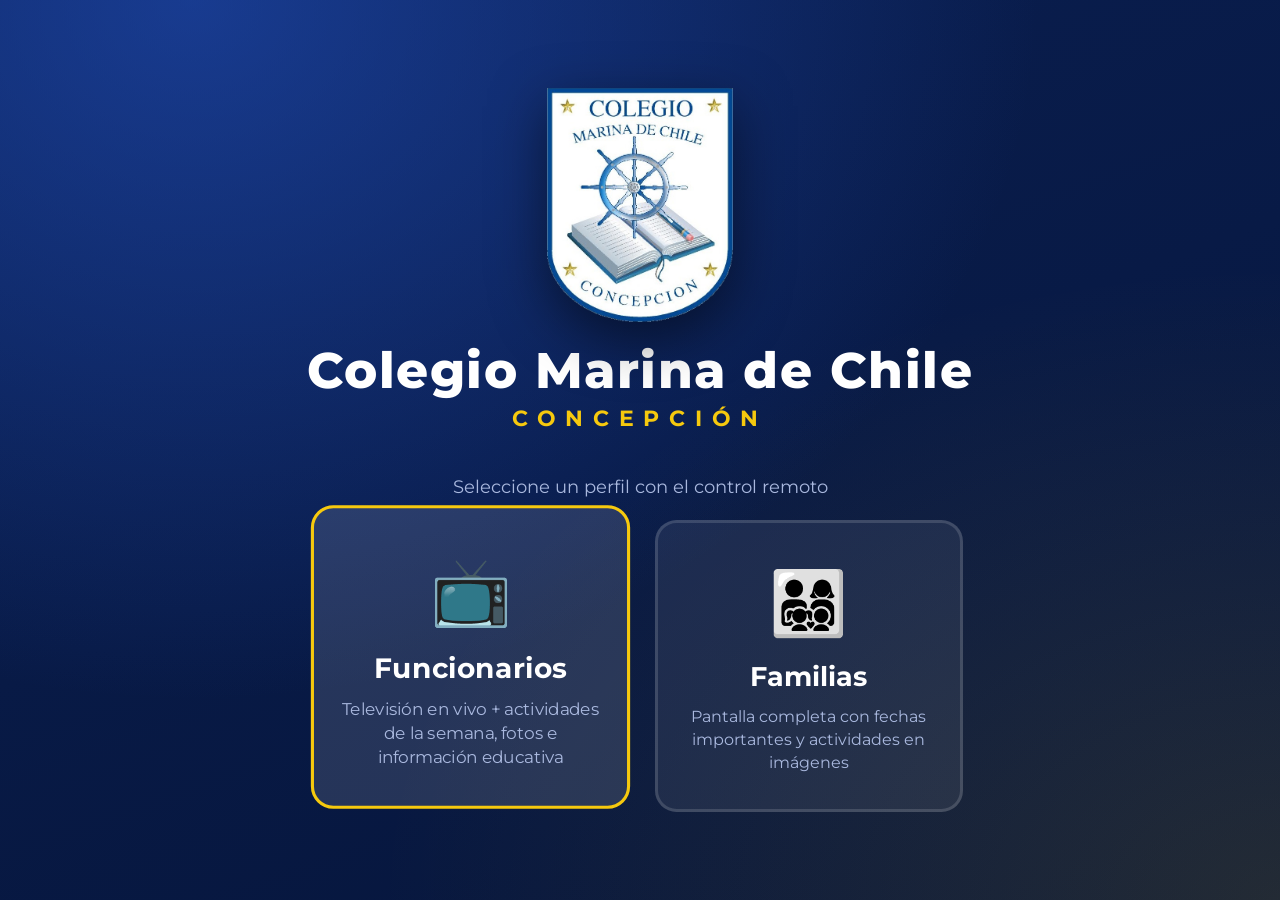
<file: index.html>
<!doctype html>
<html lang="es">
<head>
  <meta charset="utf-8">
  <meta name="viewport" content="width=device-width, initial-scale=1">
  <title>Pantallas Colegio Marina de Chile</title>
  <link rel="icon" href="insignia.png">
  <link rel="manifest" href="manifest.webmanifest">
  <link rel="apple-touch-icon" href="apple-touch-icon.png">
  <meta name="theme-color" content="#0a1f52">
  <meta name="mobile-web-app-capable" content="yes">
  <meta name="apple-mobile-web-app-capable" content="yes">
  <link rel="preconnect" href="https://fonts.googleapis.com">
  <link href="https://fonts.googleapis.com/css2?family=Montserrat:wght@500;600;700;800&display=swap" rel="stylesheet">
  <link rel="stylesheet" href="styles.css?v=20261108f">
</head>
<body>
  <main class="home">
    <div>
      <img class="logo" src="insignia.png" alt="Escudo Colegio Marina de Chile">
      <h1>Colegio Marina de Chile</h1>
      <h2>Concepción</h2>
      <p class="choose">Seleccione un perfil con el control remoto</p>
      <nav class="profiles">
        <a class="profile" href="funcionarios.html" autofocus>
          <span class="ico">📺</span>
          <b>Funcionarios</b>
          <span>Televisión en vivo + actividades de la semana, fotos e información educativa</span>
        </a>
        <a class="profile" href="familias.html" id="ir-familias">
          <span class="ico">👨‍👩‍👧‍👦</span>
          <b>Familias</b>
          <span>Pantalla completa con fechas importantes y actividades en imágenes</span>
        </a>
      </nav>
      <!-- Familias: ¿en qué espacio está este TV? (muestra la información y las salas de reunión de ese ciclo) -->
      <nav class="profiles espacios" id="espacios" hidden>
        <a class="profile" href="familias.html?espacio=general"><span class="ico">⭐</span><b>General</b>
          <span>Todo el colegio: toda la información y todas las salas</span></a>
        <a class="profile" href="familias.html?espacio=matriz"><span class="ico">🏫</span><b>Edificio Matriz</b>
          <span>Prebásica (Pre-Kínder y Kínder) y de 5° Básico a 4° Medio</span></a>
        <a class="profile" href="familias.html?espacio=menor"><span class="ico">🧒</span><b>Edificio Ciclo Menor</b>
          <span>De 1° a 4° Básico</span></a>
      </nav>
    </div>
  </main>
  <script src="config.js?v=20261108f"></script>
  <script src="api.js?v=20261108f"></script>
  <script src="common.js?v=20261108f"></script>
  <script>
    // Edificios agregados en Admin → Ajustes: también se pueden elegir para este TV (y los colores elegidos)
    function sumarEspacios() {
      const nav = document.getElementById('espacios');
      Object.entries(UI.ESPACIOS).filter(([, e]) => e.extra).forEach(([id, e]) => {
        if (nav.querySelector(`[data-id="${id}"]`)) return;
        const a = document.createElement('a');
        a.className = 'profile';
        a.dataset.id = id;
        a.href = 'familias.html?espacio=' + encodeURIComponent(id);
        a.innerHTML = `<span class="ico">${UI.esc(e.nombre.split(' ')[0])}</span><b>${UI.esc(e.corto)}</b><span>Información y salas de este edificio</span>`;
        nav.appendChild(a);
      });
      if (!nav.hidden) items = [...nav.querySelectorAll('.profile')];
    }
    try {
      sumarEspacios();
      API.cargarDatos().then(d => { const aj = UI.ajustes(d); UI.aplicarTema(aj); sumarEspacios(); }).catch(() => {});
    } catch (e) {}
    // Navegación con flechas del control remoto
    let items = [...document.querySelectorAll('.profiles:not([hidden]) .profile')];
    items[0].focus();
    // Familias → segundo paso: elegir el espacio donde está este TV
    document.getElementById('ir-familias').addEventListener('click', e => {
      e.preventDefault();
      document.querySelector('.profiles').hidden = true;
      document.getElementById('espacios').hidden = false;
      document.querySelector('.choose').textContent = '¿Dónde está este televisor?';
      items = [...document.querySelectorAll('#espacios .profile')];
      items[0].focus();
    });
    document.addEventListener('keydown', e => {
      const i = items.indexOf(document.activeElement);
      if (e.key === 'ArrowRight' || e.key === 'ArrowDown') { items[Math.min(i + 1, items.length - 1)].focus(); e.preventDefault(); }
      if (e.key === 'ArrowLeft' || e.key === 'ArrowUp') { items[Math.max(i - 1, 0)].focus(); e.preventDefault(); }
    });
    // Abrir directamente un perfil guardado: index.html?perfil=funcionarios
    // index.html?perfil=funcionarios&tv=0 → funcionarios sin TV
    const q = new URLSearchParams(location.search);
    const p = q.get('perfil');
    if (p === 'funcionarios' || p === 'familias') location.replace(p + '.html' + (q.get('tv') === '0' ? '?tv=0' : ''));
  </script>
</body>
</html>
</file>
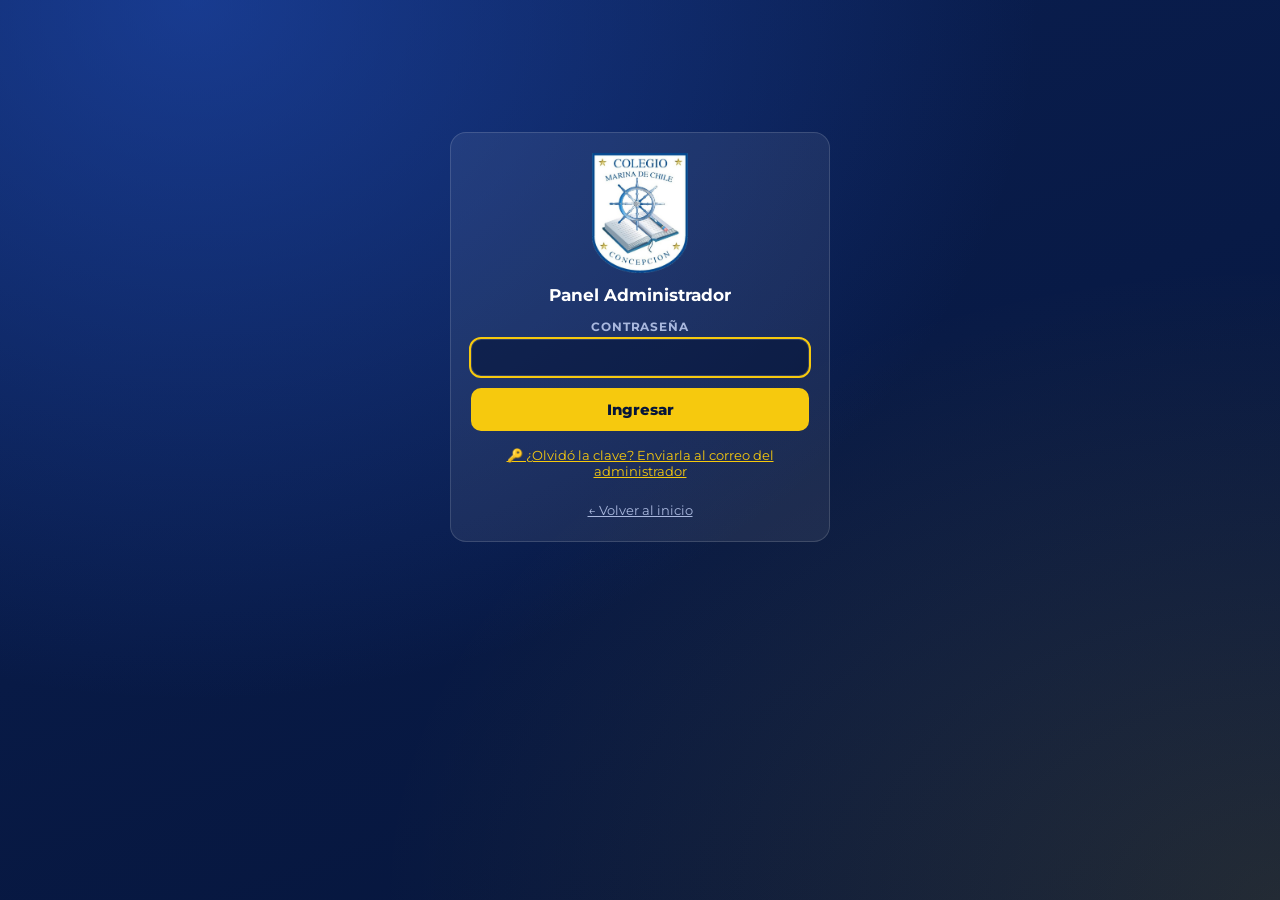
<file: admin.html>
<!doctype html>
<html lang="es">
<head>
  <meta charset="utf-8">
  <meta name="viewport" content="width=device-width, initial-scale=1">
  <title>Administrador · Colegio Marina de Chile</title>
  <meta name="robots" content="noindex, nofollow">
  <link rel="icon" href="insignia.png">
  <link rel="manifest" href="admin.webmanifest">
  <link rel="apple-touch-icon" href="apple-touch-icon.png">
  <meta name="theme-color" content="#0a1f52">
  <meta name="mobile-web-app-capable" content="yes">
  <meta name="apple-mobile-web-app-capable" content="yes">
  <link rel="preconnect" href="https://fonts.googleapis.com">
  <link href="https://fonts.googleapis.com/css2?family=Montserrat:wght@500;600;700;800&display=swap" rel="stylesheet">
  <link rel="stylesheet" href="styles.css?v=20261108f">
  <style>
    body { overflow: auto; font-size: 15px; }
    .wrap { max-width: 1100px; margin: 0 auto; padding: 24px 16px 60px; }
    .top { display: flex; align-items: center; gap: 14px; margin-bottom: 24px; }
    .top img { height: 64px; }
    .top h1 { font-size: 22px; color: #fff; }
    .top p { color: var(--gold); font-size: 13px; letter-spacing: .25em; text-transform: uppercase; }
    .top .right { margin-left: auto; display: flex; gap: 8px; }
    .panel { background: var(--glass); border: 1px solid var(--line); border-radius: 16px; padding: 20px; }
    .login { max-width: 380px; margin: 12vh auto; text-align: center; }
    .login img { height: 120px; margin: 0 auto 12px; }
    .nav { display: flex; gap: 6px; flex-wrap: wrap; margin-bottom: 16px; }
    .nav button { background: var(--glass); border: 1px solid var(--line); border-radius: 99px; padding: 9px 16px; cursor: pointer; font-weight: 700; }
    .nav button.on { background: var(--gold); color: var(--navy-900); border-color: var(--gold); }
    .grid { display: grid; grid-template-columns: 360px 1fr; gap: 18px; align-items: start; }
    @media (max-width: 820px) { .grid { grid-template-columns: 1fr; } .top .right { display: none; } }
    form { display: flex; flex-direction: column; gap: 12px; }
    label { font-size: 12px; font-weight: 700; color: var(--muted); text-transform: uppercase; letter-spacing: .08em; display: flex; flex-direction: column; gap: 5px; }
    input, textarea, select {
      font: inherit; color: #fff; background: rgba(6,21,58,.6); border: 1px solid var(--line);
      border-radius: 10px; padding: 10px 12px; text-transform: none; letter-spacing: 0; font-weight: 500;
    }
    input:focus, textarea:focus, select:focus { outline: 2px solid var(--gold); }
    textarea { min-height: 90px; resize: vertical; }
    .btn { background: var(--gold); color: var(--navy-900); border: 0; border-radius: 10px; padding: 12px 16px; font-weight: 800; cursor: pointer; }
    .btn.ghost { background: var(--glass-strong); color: #fff; }
    .btn:disabled { opacity: .5; cursor: wait; }
    h2 { font-size: 17px; color: #fff; margin-bottom: 14px; }
    .items { display: flex; flex-direction: column; gap: 8px; }
    .item { display: flex; gap: 12px; align-items: center; padding: 10px 12px; border-radius: 12px; background: rgba(6,21,58,.5); }
    .item img { width: 96px; height: 54px; object-fit: cover; border-radius: 8px; }
    .item .t { flex: 1; min-width: 0; }
    .item .t b { color: #fff; display: block; }
    .item .t small { color: var(--muted); }
    .item { flex-wrap: wrap; }
    /* fila de sonido de cada video publicado (editable) */
    .sonido-fila {
      flex-basis: 100%; display: flex; flex-wrap: wrap; align-items: center; gap: 8px;
      margin-top: 4px; padding: 8px 10px; border-radius: 10px;
      background: rgba(246,201,14,.08); border: 1px dashed rgba(246,201,14,.45);
    }
    .cat-fila { flex-basis: 100%; display: flex; align-items: center; gap: 8px; margin-top: 4px; }
    .item .cat-sel { font-size: 13px; padding: 6px 8px; border-radius: 8px; }
    .sf-tit { font-weight: 800; color: var(--gold); font-size: 13px; }
    .sf-veces { flex-direction: row; align-items: center; gap: 6px; text-transform: none; letter-spacing: 0; font-size: 14px; color: var(--ink); }
    .item .veces-sel { font-size: 13px; padding: 6px 8px; border-radius: 8px; }
    fieldset.sonido {
      border: 1px solid rgba(246,201,14,.5); border-radius: 12px; padding: 10px 12px 12px;
      display: flex; flex-direction: column; gap: 10px; background: rgba(246,201,14,.06);
    }
    fieldset.sonido[hidden] { display: none; }
    /* lo oculto no se ve (los label tienen display:flex y antes ganaban al atributo hidden) */
    [hidden]:not([data-campo="cambio"]) { display: none !important; }
    .tel-filas { display: flex; flex-direction: column; gap: 8px; }
    .tel-fila { display: grid; grid-template-columns: 140px 1fr 1fr 40px; gap: 8px; }
    .tel-fila.reu-sala-fila { grid-template-columns: 200px 1fr 160px 40px; }
    .tel-fila.reu-curso-fila { grid-template-columns: 1.1fr 170px 1fr 190px 1fr 40px; }
    /* "¿Cuándo?" oculto conserva su lugar, así las columnas quedan alineadas */
    .reu-curso-fila [data-campo="cambio"][hidden] { display: block; visibility: hidden; }
    .reu-bloque { border-color: var(--gold); }
    .reu-horas { display: grid; grid-template-columns: repeat(3, 1fr); gap: 8px; margin-bottom: 10px; }
    .reu-horas label { display: flex; flex-direction: column; gap: 6px; }
    @media (max-width: 640px) { .reu-horas { grid-template-columns: 1fr; } }
    .reu-bloque legend { padding: 0 6px; }
    .reu-nombre { font-weight: 800; font-size: 16px; color: var(--gold); background: transparent; border: 1px dashed var(--gold); border-radius: 8px; padding: 4px 8px; width: 240px; }
    .reu-rapido { display: flex; flex-wrap: wrap; gap: 8px; align-items: center; margin: 10px 0; padding: 8px; border-radius: 10px; background: rgba(255,255,255,.05); }
    .reu-rapido span { font-weight: 700; color: var(--gold); font-size: 13px; }
    .reu-rapido input, .reu-rapido select { width: auto; flex: 1; min-width: 120px; }
    .reu-acciones { display: flex; flex-wrap: wrap; gap: 8px; }
    .reu-acciones .btn { width: auto; }
    #reu-nueva { margin: 4px 0 12px; }
    @media (max-width: 640px) { .tel-fila.reu-sala-fila, .tel-fila.reu-curso-fila { grid-template-columns: 1fr 1fr; } }
    @media (max-width: 640px) { .tel-fila { grid-template-columns: 1fr 1fr; } }
    /* ⭐ destacados: una fila por alumno */
    .dest-filas { display: flex; flex-direction: column; gap: 8px; margin: 6px 0 12px; }
    /* ⭐ Destacados por curso: cada curso es un botón que se abre */
    .dp-nivel h3 { font-size: 15px; color: var(--gold); margin: 16px 0 8px; }
    .dp-cursos { display: grid; grid-template-columns: repeat(auto-fill, minmax(170px, 1fr)); gap: 8px; }
    .dp-grupo { border: 1px solid var(--line); border-radius: 12px; background: rgba(255,255,255,.04); }
    .dp-grupo > summary { list-style: none; cursor: pointer; padding: 12px 14px; display: flex; justify-content: space-between; align-items: center; gap: 8px; }
    .dp-grupo > summary::-webkit-details-marker { display: none; }
    .dp-grupo > summary:hover { background: rgba(255,255,255,.06); border-radius: 12px; }
    .dp-resumen { font-size: 13px; color: var(--gold); font-weight: 700; white-space: nowrap; }
    .dp-grupo[open] { grid-column: 1 / -1; border-color: var(--gold); background: rgba(246,201,14,.05); }
    .dp-grupo[open] > summary b { font-size: 18px; }
    .dp-cuerpo { padding: 0 14px 14px; display: flex; flex-direction: column; gap: 12px; }
    .dp-lista { display: flex; flex-direction: column; gap: 8px; }
    .dp-item { display: grid; grid-template-columns: 72px minmax(0, 1fr) auto; gap: 10px; align-items: center; padding: 8px; border-radius: 12px; background: rgba(255,255,255,.05); }
    .dp-item.cambiado { outline: 2px solid var(--gold); }
    .dp-item img { width: 72px; height: 72px; object-fit: cover; border-radius: 12px; border: 2px solid var(--gold); }
    .dp-item img.ancha { width: 128px; height: 72px; }
    .dp-curso .dp-item { grid-template-columns: 128px minmax(0, 1fr) auto; }
    .dp-campos { display: grid; grid-template-columns: repeat(auto-fit, minmax(160px, 1fr)); gap: 8px; }
    .dp-campos label, .dp-nuevo-curso label:not(.btn), .dp-publicar label { text-transform: none; letter-spacing: 0; font-size: 12px; }
    .dp-opciones .dos { grid-template-columns: minmax(0, 1fr) minmax(0, 1fr); }
    .dp-opciones label, .dp-opciones select { min-width: 0; width: 100%; }
    .dp-acc .del { background: transparent; border: 1px solid var(--red); color: #ff8b8e; border-radius: 8px; padding: 7px 12px; cursor: pointer; font-size: 13px; font-weight: 700; }
    .dp-acc { display: flex; flex-wrap: wrap; gap: 6px; justify-content: flex-end; }
    .btn.mini { padding: 7px 12px; font-size: 13px; }
    .dp-subir { display: inline-block; cursor: pointer; text-transform: none; letter-spacing: 0; font-size: 14px; }
    .dp-publicar { display: flex; gap: 10px; align-items: end; flex-wrap: wrap; }
    .dp-publicar label { flex: 1; min-width: 220px; }
    .dp-curso { border-top: 1px dashed var(--line); padding-top: 10px; }
    .dp-nuevo-curso { display: flex; gap: 10px; align-items: end; flex-wrap: wrap; }
    .dp-nuevo-curso label:not(.btn) { flex: 1; min-width: 200px; }
    .dp-vista { width: 128px; height: 72px; object-fit: cover; border-radius: 10px; border: 2px solid var(--gold); }
    .dp-filas { display: flex; flex-direction: column; gap: 8px; }
    .dp-filas .dest-fila:not(.con-detalle) { grid-template-areas: "foto nom nom x" "foto mot mot x"; }
    .dp-filas .dest-fila:not(.con-detalle) label:nth-of-type(2) { grid-area: mot; }
    .dest-fila.con-detalle { grid-template-areas: "foto nom det x" "foto mot mot x"; }
    .dest-fila.con-detalle label:nth-of-type(2) { grid-area: det; }
    .dest-fila.con-detalle label:nth-of-type(3) { grid-area: mot; }
    @media (max-width: 640px) { .dp-item, .dp-curso .dp-item { grid-template-columns: 72px 1fr; } .dp-acc { grid-column: 1 / -1; } }
    /* Destacados: formulario a todo el ancho (las filas de alumnos necesitan espacio) y lo publicado debajo */
    .grid.una-col { grid-template-columns: 1fr !important; max-width: 980px; }
    /* foto a la izquierda · arriba el nombre (grande) · abajo curso y motivo */
    .dest-fila { display: grid; grid-template-columns: 84px minmax(0, 1fr) minmax(0, 1fr) 36px; grid-template-areas: "foto nom nom x" "foto cur mot x";
      gap: 8px 10px; align-items: end; padding: 10px; border-radius: 12px; background: rgba(255,255,255,.05); border: 1px solid var(--line); }
    .dest-fila img { grid-area: foto; width: 84px; height: 84px; object-fit: cover; border-radius: 12px; border: 2px solid var(--gold); align-self: center; }
    .dest-fila label, .dest-fila input, .dest-fila select { min-width: 0; width: 100%; box-sizing: border-box; }
    .dest-fila label { gap: 3px; font-size: 11px; letter-spacing: .03em; text-transform: none; margin: 0; }
    .dest-fila label:nth-of-type(1) { grid-area: nom; }
    .dest-fila label:nth-of-type(2) { grid-area: cur; }
    .dest-fila label:nth-of-type(3) { grid-area: mot; }
    .dest-fila .tel-quitar { grid-area: x; align-self: start; }
    .dest-fila input[data-campo="nombre"] { font-size: 16px; font-weight: 700; }
    /* reunión: qué niveles tienen reunión y reunión general previa */
    .reu-niveles { display: grid; grid-template-columns: repeat(2, 1fr); gap: 6px 14px; margin: 6px 0 10px; }
    @media (max-width: 640px) { .reu-niveles { grid-template-columns: 1fr; } }
    .reu-tabla-head { display: grid; grid-template-columns: 1.1fr 170px 1fr 190px 1fr 40px; gap: 8px; font-size: 12px; font-weight: 700;
      color: var(--gold); text-transform: uppercase; letter-spacing: .05em; padding: 0 2px 4px; }
    @media (max-width: 640px) { .reu-tabla-head { display: none; } }
    .curso-fijo { background: transparent !important; border-color: transparent !important; font-weight: 800; color: #fff; }
    .reu-curso-fila.sin-sala [data-campo="sala"] { border-color: var(--gold); box-shadow: 0 0 0 2px rgba(246,201,14,.35); }
    /* 🎨 temas de colores y fondo */
    .tema-grid { display: grid; grid-template-columns: repeat(auto-fill, minmax(150px, 1fr)); gap: 10px; margin-bottom: 10px; }
    .tema-op { cursor: pointer; text-transform: none; letter-spacing: 0; font-size: 12px; color: var(--ink); gap: 6px; position: relative; }
    .tema-op input { position: absolute; opacity: 0; }
    .tema-muestra { height: 64px; border-radius: 12px; border: 3px solid transparent; display: flex; align-items: flex-end; gap: 4px; padding: 8px; }
    .tema-muestra i { width: 18px; height: 18px; border-radius: 50%; border: 2px solid rgba(255,255,255,.6); }
    .tema-op input:checked + .tema-muestra { border-color: var(--gold); box-shadow: 0 0 0 3px rgba(246,201,14,.35); }
    .tema-op input:focus-visible + .tema-muestra { outline: 2px solid #fff; }
    .tema-propio input[type=color] { height: 42px; padding: 2px; cursor: pointer; }
    .fondo-grid { display: grid; grid-template-columns: repeat(auto-fill, minmax(220px, 1fr)); gap: 6px 14px; margin: 6px 0 12px; }
    .tema-vista-acc { display: flex; gap: 8px; flex-wrap: wrap; align-items: center; margin-bottom: 8px; }
    .tema-vista-acc select { width: auto; }
    .tema-vista { position: relative; width: 100%; aspect-ratio: 16 / 9; overflow: hidden; border-radius: 12px; border: 2px solid var(--line); background: #000; }
    .tema-vista iframe { position: absolute; top: 0; left: 0; width: 1920px; height: 1080px; border: 0; transform-origin: 0 0; pointer-events: none; }
    .sello-fila { display: grid; grid-template-columns: 70px minmax(0, 1fr) minmax(0, 2fr) 36px; gap: 8px; align-items: end; }
    .sello-fila label { text-transform: none; letter-spacing: 0; min-width: 0; }
    .sello-fila select { font-size: 22px; padding: 4px; }
    .sello-fila { grid-template-columns: 70px minmax(0, 1fr) minmax(0, 2fr) auto 36px !important; }
    .sello-img { display: flex; align-items: center; gap: 6px; flex-wrap: wrap; }
    .sello-img img { width: 64px; height: 40px; object-fit: cover; border-radius: 6px; border: 2px solid var(--gold); }
    @media (max-width: 760px) { .sello-fila { grid-template-columns: 70px 1fr 36px !important; } .sello-img { grid-column: 1 / -1; } }
    @media (max-width: 640px) { .sello-fila { grid-template-columns: 70px 1fr 36px; } .sello-fila label:nth-of-type(2) { grid-column: 1 / -1; } }
    .eq-item img { border-radius: 50%; }
    .ins-lista { display: grid; grid-template-columns: repeat(auto-fill, minmax(130px, 1fr)); gap: 10px; margin-bottom: 12px; }
    .ins-op { position: relative; cursor: pointer; display: flex; flex-direction: column; align-items: center; gap: 6px; padding: 10px;
      border-radius: 12px; border: 2px solid var(--line); background: rgba(255,255,255,.05); text-transform: none; letter-spacing: 0; font-size: 12px; }
    .ins-op img { height: 80px; width: auto; object-fit: contain; }
    .ins-op input[type=checkbox] { position: absolute; top: 8px; left: 8px; width: 18px; height: 18px; accent-color: var(--gold); }
    .ins-op:has(input:checked) { border-color: var(--gold); background: rgba(246,201,14,.08); }
    .ins-op.img-subir { justify-content: center; min-height: 120px; border-style: dashed; color: var(--gold); }
    .tema-tabs { display: flex; flex-wrap: wrap; gap: 6px; margin-bottom: 10px; }
    .tema-tabs button { background: rgba(255,255,255,.06); border: 1px solid var(--line); color: var(--ink); border-radius: 99px; padding: 8px 14px; cursor: pointer; font-weight: 700; }
    .tema-tabs button.on { background: var(--gold); color: #06153a; border-color: var(--gold); }
    .tema-propio-perfil { margin-bottom: 10px; }
    .tema-editor.apagado { opacity: .35; pointer-events: none; }
    .img-lista { display: grid; grid-template-columns: repeat(auto-fill, minmax(120px, 1fr)); gap: 8px; margin-bottom: 10px; }
    .img-op { position: relative; cursor: pointer; aspect-ratio: 16 / 9; border-radius: 10px; overflow: hidden; border: 3px solid transparent; background: rgba(255,255,255,.06); }
    .img-op img { width: 100%; height: 100%; object-fit: cover; }
    .img-op input { position: absolute; opacity: 0; }
    .img-op:has(input:checked) { border-color: var(--gold); box-shadow: 0 0 0 3px rgba(246,201,14,.35); }
    .img-subir { display: grid; place-items: center; text-align: center; border: 2px dashed var(--line); color: var(--gold); font-size: 13px; text-transform: none; letter-spacing: 0; }
    .img-quitar { position: absolute; top: 4px; right: 4px; width: 24px; height: 24px; border-radius: 50%; border: 0; background: rgba(0,0,0,.65); color: #fff; cursor: pointer; }
    .tema-ajustes { display: grid; grid-template-columns: repeat(auto-fill, minmax(220px, 1fr)); gap: 10px 16px; align-items: end; }
    .tema-rango { text-transform: none; letter-spacing: 0; }
    .tema-rango output { color: var(--gold); font-weight: 800; }
    .tema-rango input[type=range] { accent-color: var(--gold); padding: 0; }
    .tel-fila.ed-fila { grid-template-columns: 80px 1fr auto 40px; align-items: center; }
    .reu-previas { display: flex; flex-direction: column; gap: 8px; margin-bottom: 8px; }
    .reu-previa-fila { display: grid; grid-template-columns: 1.6fr 1.2fr 110px 1.2fr 1.2fr 36px; gap: 8px; align-items: end; }
    .reu-previa-fila label { text-transform: none; letter-spacing: 0; min-width: 0; }
    .reu-previa-fila input, .reu-previa-fila select { min-width: 0; width: 100%; }
    @media (max-width: 760px) { .reu-previa-fila { grid-template-columns: 1fr 1fr; } }
    .reu-previa-box { border: 1px dashed #2fbf71; border-radius: 10px; padding: 10px; margin: 10px 0; }
    details.reu-detalle > summary { cursor: pointer; font-weight: 700; color: var(--gold); margin: 8px 0; }
    .clave-box { max-width: 520px; }
    .link-btn { background: none; border: 0; color: var(--gold); text-decoration: underline; cursor: pointer; font: inherit; font-size: 13px; padding: 4px; }
    .tel-quitar { border: 1px solid var(--red); background: transparent; color: #ff8b8e; border-radius: 10px; cursor: pointer; font-weight: 800; }
    #tel-agregar { align-self: flex-start; padding: 8px 14px; }
    fieldset.grupo { border: 1px solid var(--line); border-radius: 12px; padding: 12px 14px 14px; display: flex; flex-direction: column; gap: 10px; }
    fieldset.grupo legend { color: var(--gold); font-weight: 800; padding: 0 6px; font-size: 15px; }
    fieldset.sonido legend { color: var(--gold); font-weight: 800; padding: 0 6px; font-size: 14px; }
    .dos { display: grid; grid-template-columns: 1fr 1fr; gap: 10px; }
    .etiqueta { font-size: 12px; font-weight: 700; color: var(--muted); text-transform: uppercase; letter-spacing: .08em; }
    .icon-picker { display: grid; grid-template-columns: repeat(auto-fill, minmax(42px, 1fr)); gap: 6px; margin-top: -4px; }
    .icon-picker button {
      height: 42px; font-size: 22px; line-height: 1; border-radius: 10px; cursor: pointer;
      background: rgba(6,21,58,.6); border: 2px solid var(--line); display: grid; place-items: center; padding: 0;
    }
    .icon-picker button img { height: 30px; }
    .icon-picker button:hover { border-color: var(--muted); }
    .icon-picker button.on { border-color: var(--gold); background: rgba(246,201,14,.18); box-shadow: 0 0 0 2px rgba(246,201,14,.25); }
    .item .lista-ico { width: 44px; height: 44px; font-size: 24px; flex: none; }
    .item .toggle { background: rgba(255,255,255,.06); border: 1px solid var(--line); color: var(--muted); border-radius: 8px; padding: 6px 8px; cursor: pointer; font-size: 12px; white-space: nowrap; }
    .item .toggle.on { border-color: var(--gold); color: var(--gold); }
    label.check { flex-direction: row; align-items: flex-start; gap: 8px; text-transform: none; letter-spacing: 0; font-size: 13px; color: var(--ink); font-weight: 500; }
    label.check input { margin-top: 2px; accent-color: var(--gold); }
    .item .del { background: transparent; border: 1px solid var(--red); color: #ff8b8e; border-radius: 8px; padding: 6px 10px; cursor: pointer; }
    .item .edit { background: transparent; border: 1px solid var(--gold); color: var(--gold); border-radius: 8px; padding: 6px 10px; cursor: pointer; margin-right: 6px; }
    .panel.editando { outline: 2px solid var(--gold); }
    .panel.editando h2 { color: var(--gold); }
    #cancelar-edicion { margin-top: 8px; width: 100%; }
    .preview { max-height: 180px; border-radius: 10px; object-fit: cover; }
    .msg { position: fixed; bottom: 20px; left: 50%; transform: translateX(-50%); padding: 12px 20px; border-radius: 10px; font-weight: 700; z-index: 99; }
    .msg.ok { background: #2fbf71; color: #fff; } .msg.err { background: var(--red); color: #fff; }
    .note { font-size: 13px; color: var(--muted); margin-top: 6px; line-height: 1.5; }
    .warn { background: rgba(229,72,77,.15); border: 1px solid var(--red); padding: 12px; border-radius: 10px; margin-bottom: 16px; }
  </style>
</head>
<body>
  <div class="wrap" id="app"></div>
  <script src="config.js?v=20261108f"></script>
  <script src="api.js?v=20261108f"></script>
  <script src="common.js?v=20261108f"></script>
  <script src="admin.js?v=20261108f"></script>
</body>
</html>
</file>
<file: styles.css>
/* =========================================================
   Colegio Marina de Chile – App TV
   Colores tomados del escudo: azul marino + dorado
   ========================================================= */
:root {
  --navy-900: #06153a;
  --navy-800: #0a1f52;
  --navy-700: #0f2c72;
  --navy-600: #163b94;
  --navy-500: #2453c4;
  --gold: #f6c90e;
  --gold-soft: #ffe27a;
  --white: #ffffff;
  --ink: #e8eefc;
  --muted: #a9b8de;
  --glass: rgba(255, 255, 255, 0.07);
  --glass-strong: rgba(255, 255, 255, 0.12);
  --line: rgba(255, 255, 255, 0.14);
  --red: #e5484d;
  --radius: 1.6vh;
  --shadow: 0 2vh 5vh rgba(0, 0, 0, 0.35);
  --font: 'Montserrat', system-ui, sans-serif;
}

* { box-sizing: border-box; margin: 0; padding: 0; }
html, body { height: 100%; }
body {
  font-family: var(--font);
  color: var(--ink);
  background: var(--navy-900);
  background-image:
    radial-gradient(ellipse at 15% 0%, var(--brillo1, rgba(36, 83, 196, 0.55)), transparent 55%),
    radial-gradient(ellipse at 100% 100%, var(--brillo2, rgba(246, 201, 14, 0.12)), transparent 50%),
    linear-gradient(160deg, var(--navy-800), var(--navy-900));
  overflow: hidden;
}
/* 🖼️ Imagen de fondo (Admin → Ajustes): la foto con sus ajustes y, encima, un tinte con los colores del tema */
body[data-fondo="imagen"] { background-image: none; background-color: var(--navy-900); }
body[data-fondo="imagen"]::before, body[data-fondo="imagen"]::after {
  content: ''; position: fixed; inset: 0; z-index: -1; pointer-events: none;
}
body[data-fondo="imagen"]::before {
  background: var(--fondo-img) var(--fondo-pos, center) / cover no-repeat;
  filter: brightness(var(--fondo-brillo, 0.55)) blur(var(--fondo-blur, 0)) saturate(var(--fondo-sat, 1));
  transform: scale(calc(var(--fondo-zoom, 1) * 1.04)); /* un poco más grande: el desenfoque no deja bordes */
  transform-origin: var(--fondo-pos, center);
}
body[data-fondo="imagen"]::after { background: var(--fondo-tinte, transparent); }
body.fondo-mover[data-fondo="imagen"]::before { animation: fondoMover 60s ease-in-out infinite alternate; }
body.fondo-mover.video-activo[data-fondo="imagen"]::before { animation-play-state: paused; }
@keyframes fondoMover {
  from { transform: scale(calc(var(--fondo-zoom, 1) * 1.04)) translate(0, 0); }
  to { transform: scale(calc(var(--fondo-zoom, 1) * 1.14)) translate(-1.5%, -1%); }
}
/* Fondos que se eligen en Admin → Ajustes → Colores y fondo */
body[data-fondo="liso"] { background-image: none; background-color: var(--navy-900); }
body[data-fondo="aurora"] {
  background-image:
    radial-gradient(ellipse at 20% 10%, var(--brillo1), transparent 50%),
    radial-gradient(ellipse at 85% 30%, var(--brillo2), transparent 45%),
    radial-gradient(ellipse at 50% 100%, var(--brillo1), transparent 55%),
    linear-gradient(160deg, var(--navy-800), var(--navy-900));
  background-size: 200% 200%, 220% 220%, 200% 200%, 100% 100%;
  animation: aurora 40s ease-in-out infinite alternate;
}
@keyframes aurora {
  from { background-position: 0% 0%, 100% 0%, 50% 100%, 0 0; }
  to { background-position: 100% 60%, 0% 100%, 0% 0%, 0 0; }
}
body.video-activo[data-fondo="aurora"] { animation-play-state: paused; }
body[data-fondo="ondas"] {
  background-image:
    radial-gradient(circle at 50% 120%, transparent 38%, var(--brillo2) 39%, transparent 41%),
    radial-gradient(circle at 50% 135%, transparent 48%, var(--brillo2) 49%, transparent 51%),
    radial-gradient(circle at 50% 150%, transparent 58%, var(--brillo2) 59%, transparent 61%),
    radial-gradient(ellipse at 15% 0%, var(--brillo1), transparent 55%),
    linear-gradient(170deg, var(--navy-700), var(--navy-900));
}
body[data-fondo="puntos"] {
  background-image:
    radial-gradient(rgba(255, 255, 255, 0.09) 1.5px, transparent 1.6px),
    radial-gradient(ellipse at 15% 0%, var(--brillo1), transparent 55%),
    linear-gradient(160deg, var(--navy-800), var(--navy-900));
  background-size: 2.6vh 2.6vh, 100% 100%, 100% 100%;
}
body[data-fondo="diagonal"] {
  background-image:
    repeating-linear-gradient(135deg, rgba(255, 255, 255, 0.035) 0 1.2vh, transparent 1.2vh 3.6vh),
    radial-gradient(ellipse at 100% 100%, var(--brillo2), transparent 50%),
    linear-gradient(160deg, var(--navy-800), var(--navy-900));
}
img { display: block; max-width: 100%; }
button { font: inherit; color: inherit; }

/* ---------- Pantallas TV (1920×1080, todo en vh/vw) ---------- */
.tv {
  height: 100vh;
  width: 100vw;
  display: grid;
  grid-template-rows: 11vh 1fr 6.5vh;
  gap: 1.6vh;
  padding: 2vh 2vw 0;
}

/* Encabezado */
.tv-header {
  display: flex;
  align-items: center;
  gap: 1.4vw;
  padding: 0 1.4vw;
  background: linear-gradient(90deg, var(--glass-strong), var(--glass));
  border: 1px solid var(--line);
  border-radius: var(--radius);
}
.brand { display: flex; align-items: center; gap: 1vw; }
.brand img {
  height: 8.5vh;
  width: auto;
  filter: drop-shadow(0 0.6vh 1vh rgba(0, 0, 0, 0.45));
}
.brand-text .name { font-size: 3.1vh; font-weight: 800; color: var(--white); letter-spacing: 0.04em; line-height: 1.05; }
.brand-text .city { font-size: 1.8vh; font-weight: 600; color: var(--gold); letter-spacing: 0.35em; text-transform: uppercase; }
.profile-pill {
  margin-left: 1.5vw;
  padding: 0.9vh 1.4vw;
  border-radius: 99px;
  background: var(--gold);
  color: var(--navy-900);
  font-weight: 800;
  font-size: 1.9vh;
  letter-spacing: 0.12em;
  text-transform: uppercase;
}
.clock { margin-left: auto; text-align: right; }
.clock .time { font-size: 5vh; font-weight: 800; color: var(--white); line-height: 1; font-variant-numeric: tabular-nums; }
.clock .date { font-size: 1.8vh; color: var(--muted); text-transform: capitalize; margin-top: 0.4vh; }

/* Cinta de avisos inferior */
.ticker {
  display: flex;
  align-items: center;
  overflow: hidden;
  background: var(--gold);
  color: var(--navy-900);
  border-radius: var(--radius) var(--radius) 0 0;
  font-weight: 700;
  font-size: 2.4vh;
}
.ticker .label {
  flex: none;
  height: 100%;
  display: flex;
  align-items: center;
  padding: 0 1.4vw;
  background: var(--navy-700);
  color: var(--gold);
  letter-spacing: 0.15em;
  font-size: 1.9vh;
  text-transform: uppercase;
}
.ticker .track { white-space: nowrap; display: inline-block; padding-left: 100%; animation: ticker linear infinite; }
.ticker .track span { margin-right: 4vw; }
.ticker .track span::before { content: '⚓'; margin-right: 1vw; }
@keyframes ticker { to { transform: translateX(-100%); } }

/* Tarjetas */
.card {
  background: var(--glass);
  border: 1px solid var(--line);
  border-radius: var(--radius);
  box-shadow: var(--shadow);
  overflow: hidden;
  position: relative;
}
.card-title {
  display: flex;
  align-items: center;
  gap: 0.8vw;
  font-size: 2.6vh;
  font-weight: 800;
  color: var(--white);
  letter-spacing: 0.02em;
}
.card-title .dot { width: 1.2vh; height: 1.2vh; border-radius: 50%; background: var(--gold); box-shadow: 0 0 1.5vh var(--gold); }

/* ---------- Perfil funcionarios: pantalla dividida ---------- */
.split { display: grid; grid-template-columns: 1fr 1fr; gap: 1.4vw; min-height: 0; }

.tv-side { display: grid; grid-template-rows: auto 1fr; gap: 1.4vh; min-height: 0; }
.player {
  aspect-ratio: 16 / 9;
  width: 100%;
  background: #000;
  border-radius: var(--radius);
  overflow: hidden;
  position: relative;
  box-shadow: var(--shadow);
  border: 2px solid var(--line);
}
.player iframe, .player video { width: 100%; height: 100%; border: 0; display: block; }
.player .live {
  position: absolute; top: 1.4vh; left: 1.4vh;
  background: var(--red); color: #fff; font-weight: 800; font-size: 1.6vh;
  padding: 0.5vh 0.9vw; border-radius: 0.6vh; letter-spacing: 0.1em;
  display: flex; align-items: center; gap: 0.5vw;
  pointer-events: none;
}
.player .live::before { content: ''; width: 1vh; height: 1vh; border-radius: 50%; background: #fff; animation: blink 1.2s infinite; }
@keyframes blink { 50% { opacity: 0.2; } }
.player .osd {
  position: absolute; right: 1.4vh; top: 1.4vh;
  background: rgba(6, 21, 58, 0.85); color: var(--gold);
  font-weight: 800; font-size: 3vh; padding: 1vh 1.2vw; border-radius: 1vh;
  opacity: 0; transition: opacity 0.3s; pointer-events: none;
}
.player .osd.show { opacity: 1; }
.player .empty {
  position: absolute; inset: 0; display: grid; place-content: center; text-align: center; gap: 1.5vh;
  background: radial-gradient(circle, var(--navy-700), #000);
  color: var(--muted); font-size: 2.2vh; padding: 4vh;
}
.player .empty img { height: 14vh; margin: 0 auto; opacity: 0.85; }
.player .empty b { color: var(--white); font-size: 3vh; }

.channels { display: flex; flex-direction: column; gap: 1vh; min-height: 0; }
.channels .hint { font-size: 1.6vh; color: var(--muted); }
.channels .hint kbd {
  background: var(--glass-strong); border: 1px solid var(--line); border-radius: 0.5vh;
  padding: 0.1vh 0.5vw; font-family: inherit; color: var(--white);
}
.channel-list { display: grid; grid-template-columns: repeat(3, 1fr); gap: 1vh 0.8vw; }
.channel-btn {
  display: flex; align-items: center; gap: 0.8vw;
  padding: 1.3vh 1vw;
  border-radius: 1.2vh;
  background: var(--glass);
  border: 2px solid transparent;
  cursor: pointer;
  font-weight: 700; font-size: 2vh;
  text-align: left;
  transition: transform 0.15s, background 0.15s, border-color 0.15s;
}
.channel-btn .num {
  flex: none; width: 3.6vh; height: 3.6vh; border-radius: 0.8vh;
  display: grid; place-content: center;
  background: var(--navy-600); color: var(--gold); font-weight: 800;
}
.channel-btn.active { background: var(--gold); color: var(--navy-900); }
.channel-btn.active .num { background: var(--navy-900); }
.channel-btn:focus { outline: none; border-color: var(--white); transform: scale(1.04); }

/* Panel informativo rotativo */
.info { display: grid; grid-template-rows: auto 1fr; min-height: 0; }
.tabs { display: flex; gap: 0.6vw; padding: 1.6vh 1.4vw 0; }
.tab {
  position: relative; flex: 1;
  padding: 1.2vh 0.8vw 1.6vh;
  border-radius: 1.2vh 1.2vh 0 0;
  font-weight: 700; font-size: 2vh; color: var(--muted);
  text-align: center; overflow: hidden;
}
.tab.active { background: var(--glass-strong); color: var(--white); }
.tab .bar { position: absolute; left: 0; bottom: 0; height: 0.5vh; width: 0; background: var(--gold); }
.tab.active .bar { animation: progress linear forwards; }
@keyframes progress { to { width: 100%; } }

.slides { position: relative; background: var(--glass-strong); min-height: 0; }
.slide {
  position: absolute; inset: 0;
  padding: 2.6vh 1.8vw;
  display: flex; flex-direction: column; gap: 1.8vh;
  opacity: 0; transform: translateY(2vh);
  transition: opacity 0.7s, transform 0.7s;
  overflow: hidden;
}
.slide.active { opacity: 1; transform: none; }

/* Panel derecho de Funcionarios: todo visible a la vez */
.info2 { display: grid; grid-template-rows: auto 1fr; gap: 1.6vh; padding: 1.6vh 1vw; min-height: 0; }
.info-top { display: grid; grid-template-columns: 1.2fr 1fr; gap: 1vw; min-height: 0; }
/* Educación: una publicación a la vez ocupando todo el recuadro */
.info2 .edu-video { aspect-ratio: auto; flex: 1; min-height: 0; background: linear-gradient(135deg, var(--navy-600), var(--navy-900)); }
.edu-video .caption { font-size: 1.8vh !important; padding: 3vh 1vw 1vh !important; }
.edu-video .caption small { font-size: 1.3vh; }
.gallery .ph.texto { display: grid; place-items: center; padding: 2vh 1.6vw; }
.slide-texto { text-align: center; max-width: 60ch; }
.slide-texto h3 { font-size: 2.1vh; color: var(--gold); margin-bottom: 0.8vh; line-height: 1.2; }
.slide-texto p { font-size: 1.65vh; line-height: 1.4; color: var(--ink); }
.split.sin-tv .slide-texto h3 { font-size: 3.4vh; }
.split.sin-tv .slide-texto p { font-size: 2.5vh; }
.info2 .gallery { aspect-ratio: 16 / 9; width: 100%; flex: none; } /* video completo, sin recortes */
.info2 .gallery .caption { font-size: 2.2vh; padding: 4vh 1.2vw 1.4vh; }
.edu-box { contain: size; display: flex; flex-direction: column; gap: 1vh; min-height: 0; }
.agenda-box { display: flex; flex-direction: column; gap: 1.2vh; min-height: 0; }
.scroller { flex: 1; min-height: 0; overflow: hidden; display: flex; flex-direction: column; gap: 1vh; }
.info2 .card-title { font-size: 2.2vh; }
.edu-box .edu { padding: 1.4vh 1vw; animation: rise 0.6s backwards; }
.edu-box .edu h3 { font-size: 2vh; }
.edu-box .edu p { font-size: 1.75vh; line-height: 1.4; }
.edu-thumb { position: relative; margin-bottom: 0.8vh; border-radius: 0.8vh; overflow: hidden; aspect-ratio: 16 / 9; max-height: 14vh; }
.edu-thumb img { width: 100%; height: 100%; object-fit: cover; }
.edu-thumb span {
  position: absolute; left: 0.6vw; bottom: 0.6vh;
  background: rgba(6, 21, 58, 0.85); color: var(--gold);
  font-size: 1.4vh; font-weight: 800; padding: 0.3vh 0.6vw; border-radius: 0.5vh;
}
.agenda-grid { display: grid; grid-template-columns: 1fr 1fr; gap: 1vh 0.8vw; }
.agenda-grid .event { grid-template-columns: 7vh 1fr; padding: 1.1vh 0.8vw; gap: 0.8vw; }
.agenda-grid .event .day .d { font-size: 3vh; }
.agenda-grid .event h3 { font-size: 2vh; }
.agenda-grid .event p {
  font-size: 1.6vh;
  display: -webkit-box; -webkit-line-clamp: 2; -webkit-box-orient: vertical; overflow: hidden;
}
.agenda-grid .event .meta { font-size: 1.5vh; }

/* Funcionarios SIN TV: la información ocupa toda la pantalla
   (fotos/videos grandes a la izquierda, educación abajo, actividades a la derecha) */
.split.sin-tv { grid-template-columns: 1fr; }
.split.sin-tv .tv-side { display: none; }
.split.sin-tv .info2 {
  grid-template-columns: 1.5fr 1fr;
  grid-template-rows: minmax(0, 1fr) minmax(0, 1.1fr);
  grid-template-areas: "gal edu" "gal agenda";
  column-gap: 1.4vw;
}
.split.sin-tv .info-top { display: contents; }
.split.sin-tv #gal { grid-area: gal; align-self: center; }
.split.sin-tv #gal .caption { font-size: 3vh; }
/* Educación arriba a la derecha, una publicación a la vez */
.split.sin-tv .edu-box { grid-area: edu; contain: none; min-height: 0; overflow: hidden; }
.split.sin-tv .agenda-box { grid-area: agenda; }

.tv-toggle {
  margin-left: auto;
  padding: 1vh 1.4vw; border-radius: 99px;
  background: var(--glass-strong); border: 2px solid var(--line);
  color: var(--white); font-weight: 800; font-size: 1.9vh; cursor: pointer;
}
.tv-toggle:focus, .tv-toggle:hover { outline: none; border-color: var(--gold); color: var(--gold); }
.tv-toggle + .clock { margin-left: 1.6vw; }
.channel-btn.tv-off { color: var(--muted); }
.channel-btn.tv-off .num { background: rgba(229, 72, 77, 0.25); color: #ff8b8e; }

/* ---------- Íconos (emoji o insignia) en baldosa ---------- */
.icon {
  width: 6vh; height: 6vh; flex: none;
  display: grid; place-items: center;
  font-size: 3.4vh; line-height: 1;
  border-radius: 1.6vh;
  background: linear-gradient(145deg, rgba(255, 255, 255, 0.22), rgba(255, 255, 255, 0.04));
  border: 1px solid rgba(255, 255, 255, 0.25);
  box-shadow: inset 0 0.3vh 0.6vh rgba(255, 255, 255, 0.15), 0 0.6vh 1.4vh rgba(0, 0, 0, 0.3);
}
.icon img { width: 82%; height: 82%; object-fit: contain; filter: drop-shadow(0 0.3vh 0.5vh rgba(0, 0, 0, 0.4)); }
.date-item.soon .icon { background: linear-gradient(145deg, rgba(246, 201, 14, 0.45), rgba(246, 201, 14, 0.1)); border-color: rgba(246, 201, 14, 0.6); }
.ah-cuerpo { display: grid; grid-template-columns: auto 1fr; column-gap: 0.8vw; align-items: center; }
.ah-cuerpo .ah-ico { grid-row: span 2; width: 5vh; height: 5vh; font-size: 2.8vh; }
.event { position: relative; }
.event .ev-ico ~ div h3 { padding-right: 4.5vh; }
.event .ev-ico { position: absolute; top: 0.8vh; right: 0.6vw; width: 4vh; height: 4vh; font-size: 2.2vh; border-radius: 1vh; }

/* ---------- Funcionarios: bloque HOY separado de la semana ---------- */
.hoy-bloque {
  flex: none;
  padding: 1.2vh 1vw 1.4vh;
  border-radius: 1.6vh;
  background: linear-gradient(135deg, rgba(246, 201, 14, 0.2), rgba(36, 83, 196, 0.25));
  border: 2px solid var(--gold);
  box-shadow: 0 0 3vh rgba(246, 201, 14, 0.18);
  animation: rise 0.6s;
}
.hoy-head { display: flex; align-items: center; gap: 1vw; margin-bottom: 1vh; }
.hoy-tag {
  background: var(--gold); color: var(--navy-900);
  font-weight: 800; font-size: 2vh; letter-spacing: 0.12em;
  padding: 0.5vh 1vw; border-radius: 99px;
}
.hoy-fecha { color: var(--gold-soft); font-weight: 700; font-size: 1.8vh; text-transform: capitalize; }
.hoy-cards { display: flex; flex-direction: column; gap: 1vh; }
.hoy-card {
  display: grid; grid-template-columns: auto 1fr auto; align-items: center; gap: 1vw;
  padding: 1.1vh 1vw; border-radius: 1.2vh;
  background: rgba(6, 21, 58, 0.65);
  border: 1px solid rgba(255, 255, 255, 0.12);
  animation: rise 0.6s backwards;
}
.hoy-card .hoy-ico { width: 6.5vh; height: 6.5vh; font-size: 3.6vh; }
.hoy-info h3 { font-size: 2.4vh; color: var(--white); line-height: 1.2; }
.hoy-meta { display: flex; flex-wrap: wrap; gap: 0.4vh 1vw; margin-top: 0.4vh; font-size: 1.8vh; color: var(--gold-soft); font-weight: 700; }
.hoy-info p {
  font-size: 1.6vh; color: var(--muted); margin-top: 0.3vh;
  display: -webkit-box; -webkit-line-clamp: 1; -webkit-box-orient: vertical; overflow: hidden;
}
.hoy-estado {
  font-weight: 800; font-size: 1.8vh; white-space: nowrap;
  padding: 0.7vh 1vw; border-radius: 99px;
  background: rgba(255, 255, 255, 0.12); color: var(--white);
}
.hoy-card.pronto .hoy-estado { background: var(--gold); color: var(--navy-900); }
.hoy-card.pronto { border-color: var(--gold); animation: rise 0.6s backwards, latido 2s ease-in-out infinite; }
.hoy-card.ahora { border: 2px solid var(--red); background: linear-gradient(90deg, rgba(229, 72, 77, 0.35), rgba(6, 21, 58, 0.65)); animation: rise 0.6s backwards, latidoRojo 1.6s ease-in-out infinite; }
.hoy-card.ahora .hoy-estado { background: var(--red); color: #fff; }
.hoy-card.fin { opacity: 0.55; }
.semana-head { flex: none; font-size: 1.9vh; font-weight: 800; color: var(--muted); letter-spacing: 0.06em; margin-top: 0.4vh; }

/* ---------- Funcionarios: próximos días (tarjetas con color por día) ---------- */
.sem-grid { display: grid; grid-template-columns: 1fr 1fr; gap: 1vh 0.8vw; }
.sem-card {
  --c: #2453c4;
  display: grid; grid-template-columns: auto 1fr auto; align-items: center; gap: 0.9vw;
  padding: 1vh 0.9vw 1vh 0; border-radius: 1.4vh; overflow: hidden;
  background: rgba(6, 21, 58, 0.55); border: 1px solid rgba(255, 255, 255, 0.15); /* respaldo */
  background: linear-gradient(90deg, color-mix(in srgb, var(--c) 28%, transparent), rgba(6, 21, 58, 0.55) 55%);
  border: 1px solid color-mix(in srgb, var(--c) 55%, transparent);
  animation: rise 0.6s backwards;
}
.sem-card.dia-1 { --c: #3b82f6; }  /* lunes */
.sem-card.dia-2 { --c: #14b8a6; }  /* martes */
.sem-card.dia-3 { --c: #a855f7; }  /* miércoles */
.sem-card.dia-4 { --c: #f97316; }  /* jueves */
.sem-card.dia-5 { --c: #22c55e; }  /* viernes */
.sem-card.dia-6, .sem-card.dia-0 { --c: #94a3b8; } /* fin de semana */
.sem-fecha {
  display: flex; flex-direction: column; align-items: center; justify-content: center;
  width: 8vh; align-self: stretch; margin: -1vh 0; padding: 0.8vh 0;
  background: var(--c); color: #fff; text-align: center;
  box-shadow: inset -0.4vh 0 0 rgba(0, 0, 0, 0.15);
}
.sem-dia { font-size: 1.5vh; font-weight: 800; letter-spacing: 0.12em; opacity: 0.95; }
.sem-num { font-size: 3.8vh; font-weight: 800; line-height: 1; }
.sem-mes { font-size: 1.3vh; font-weight: 700; text-transform: uppercase; letter-spacing: 0.1em; opacity: 0.9; }
.sem-info { min-width: 0; }
.sem-info h3 { font-size: 2vh; color: var(--white); line-height: 1.2; }
.sem-info p {
  font-size: 1.5vh; color: var(--muted); margin-top: 0.2vh;
  display: -webkit-box; -webkit-line-clamp: 1; -webkit-box-orient: vertical; overflow: hidden;
}
.sem-chips { display: flex; flex-wrap: wrap; gap: 0.4vh 0.4vw; margin-top: 0.5vh; }
.sem-chips span {
  font-size: 1.45vh; font-weight: 700; color: var(--white);
  background: rgba(255, 255, 255, 0.1); border: 1px solid rgba(255, 255, 255, 0.15);
  padding: 0.25vh 0.6vw; border-radius: 99px; white-space: nowrap;
}
.sem-lado { display: flex; flex-direction: column; align-items: center; gap: 0.5vh; }
.sem-lado .sem-ico { width: 4.6vh; height: 4.6vh; font-size: 2.6vh; border-radius: 1.2vh; }
.sem-falta {
  font-size: 1.3vh; font-weight: 800; white-space: nowrap;
  color: var(--navy-900); background: var(--gold); padding: 0.2vh 0.5vw; border-radius: 99px;
}
.split.sin-tv .sem-grid { grid-template-columns: 1fr; }

/* páginas de actividades: entrada suave e indicador de página */
.pagina-nueva > * { animation: rise 0.7s backwards; }
.pagina-nueva > *:nth-child(2) { animation-delay: 0.08s; }
.pagina-nueva > *:nth-child(3) { animation-delay: 0.16s; }
.pagina-nueva > *:nth-child(4) { animation-delay: 0.24s; }
.pag { margin-left: auto; display: inline-flex; gap: 0.5vh; vertical-align: middle; }
.pag i { width: 1vh; height: 1vh; border-radius: 50%; background: rgba(255, 255, 255, 0.3); transition: all 0.3s; }
.pag i.on { width: 2.6vh; border-radius: 1vh; background: var(--gold); }
.semana-head { display: flex; align-items: center; gap: 0.8vw; }
.hoy-head .pag { margin-left: auto; }
#agenda { overflow: hidden; }

/* ---------- Funcionarios: carrusel arriba y actividades abajo (sin Educación) ---------- */
.info3 { grid-template-rows: minmax(0, 1fr) minmax(0, 1fr); }
.info3.agenda-vacia { grid-template-rows: minmax(0, 1fr) auto; }
.info3.agenda-vacia .agenda-box .empty-msg { padding: 1vh 0; }
.split.sin-tv .info3.agenda-vacia { grid-template-columns: 1fr; grid-template-areas: "gal" "agenda"; grid-template-rows: minmax(0, 1fr) auto; }
.info3 #gal { aspect-ratio: auto; height: 100%; }
.split.sin-tv .info3 {
  grid-template-columns: 1.5fr 1fr; grid-template-rows: minmax(0, 1fr);
  grid-template-areas: "gal agenda";
}
.split.sin-tv .info3 #gal { aspect-ratio: 16 / 9; height: auto; align-self: center; }

/* ---------- Recordatorio de la actividad de HOY ---------- */
.aviso-hoy {
  display: grid; grid-template-columns: auto 1fr auto; align-items: center; gap: 1vw;
  padding: 1.2vh 1.2vw; border-radius: 1.4vh;
  background: linear-gradient(90deg, rgba(246, 201, 14, 0.22), rgba(246, 201, 14, 0.06));
  border: 2px solid var(--gold);
  box-shadow: 0 0 2.5vh rgba(246, 201, 14, 0.25);
  flex: none;
  animation: rise 0.6s;
}
.aviso-hoy[hidden] { display: none; }
.ah-estado {
  font-weight: 800; font-size: 2vh; white-space: nowrap;
  background: var(--gold); color: var(--navy-900);
  padding: 0.8vh 1vw; border-radius: 99px;
}
.ah-titulo { font-size: 2.3vh; font-weight: 800; color: var(--white); line-height: 1.2; }
.ah-meta { font-size: 1.8vh; color: var(--gold-soft); font-weight: 600; margin-top: 0.3vh; }
.ah-mas { font-size: 1.5vh; color: var(--muted); font-weight: 700; white-space: nowrap; }
/* faltan menos de 60 min: late suave */
.aviso-hoy.pronto { animation: rise 0.6s, latido 2s ease-in-out infinite; }
@keyframes latido { 50% { box-shadow: 0 0 4vh rgba(246, 201, 14, 0.55); } }
/* en curso: rojo y destacado */
.aviso-hoy.ahora {
  border-color: var(--red);
  background: linear-gradient(90deg, rgba(229, 72, 77, 0.35), rgba(229, 72, 77, 0.08));
  animation: rise 0.6s, latidoRojo 1.6s ease-in-out infinite;
}
.aviso-hoy.ahora .ah-estado { background: var(--red); color: #fff; }
@keyframes latidoRojo { 50% { box-shadow: 0 0 4.5vh rgba(229, 72, 77, 0.7); } }

/* Lista de actividades */
.agenda { display: flex; flex-direction: column; gap: 1.2vh; overflow: hidden; }
.event {
  display: grid; grid-template-columns: 8.5vh 1fr; gap: 1.2vw; align-items: center;
  padding: 1.3vh 1vw; border-radius: 1.2vh;
  background: rgba(6, 21, 58, 0.45); border-left: 0.6vh solid var(--navy-500);
  animation: rise 0.6s backwards;
}
.event.today { border-left-color: var(--gold); background: rgba(246, 201, 14, 0.12); }
.event .day {
  text-align: center; background: var(--navy-600); border-radius: 1vh; padding: 0.8vh 0;
}
.event.today .day { background: var(--gold); color: var(--navy-900); }
.event .day .d { font-size: 3.6vh; font-weight: 800; line-height: 1; }
.event .day .m { font-size: 1.4vh; font-weight: 700; text-transform: uppercase; letter-spacing: 0.1em; }
.event h3 { font-size: 2.3vh; color: var(--white); }
.event p { font-size: 1.75vh; color: var(--muted); margin-top: 0.3vh; }
.event .meta { font-size: 1.6vh; color: var(--gold-soft); margin-top: 0.5vh; font-weight: 600; }
@keyframes rise { from { opacity: 0; transform: translateY(1.5vh); } }

/* Galería */
.gallery { position: relative; flex: 1; border-radius: var(--radius); overflow: hidden; background: #000; }
.gallery .ph {
  position: absolute; inset: 0; opacity: 0; transition: opacity 1.2s;
}
.gallery .ph.active { opacity: 1; }
.gallery .ph img { width: 100%; height: 100%; object-fit: cover; }
.gallery .ph.active img { animation: kenburns 9s ease-out forwards; }
@keyframes kenburns { from { transform: scale(1.12); } to { transform: scale(1); } }
.gallery .ph iframe {
  position: absolute; inset: 0; width: 100%; height: 100%; border: 0;
  z-index: 1; pointer-events: none; background: #000;
}
/* Instagram: la foto destacada (completa, con marco) y la reseña al lado sobre la misma foto difuminada */
.gallery .ph.insta { display: flex; align-items: center; gap: 2vw; padding: 3% 3%; background: #0b1530; }
.ig-fondo { position: absolute; inset: -6%; background-size: cover; background-position: center; filter: blur(3vh) brightness(0.45) saturate(1.3); }
.ig-foto { position: relative; flex: none; height: 100%; max-width: 58%; display: flex; align-items: center; }
.gallery .ph .ig-foto img {
  width: auto; height: auto; max-width: 100%; max-height: 100%; object-fit: contain;
  border-radius: 1.4vh; border: 0.5vh solid #fff; box-shadow: 0 1.5vh 4vh rgba(0, 0, 0, 0.55);
}
.gallery .ph.insta.active .ig-foto img { animation: igEntrada 1s ease-out both; }
@keyframes igEntrada { from { transform: scale(0.94); opacity: 0; } }
/* Publicación por enlace: tarjeta oficial de Instagram sobre fondo con sus colores */
.gallery .ph.insta.enlace {
  justify-content: center;
  background: radial-gradient(circle at 10% 110%, #feda75 0%, #fa7e1e 22%, #d62976 48%, #962fbf 72%, #4f5bd5 100%);
}
.ig-marco { position: relative; flex: none; border-radius: 1.2vh; overflow: hidden; background: #fff; box-shadow: 0 1.5vh 4vh rgba(0, 0, 0, 0.45); }
.gallery .ph .ig-marco iframe {
  inset: auto; top: 0; left: 0; width: 400px; height: 560px;
  transform-origin: top left; background: #fff;
}
/* mientras Instagram carga, la tarjeta no se ve (así nunca aparece una página de error) */
.ph.insta.enlace.esperando .ig-marco iframe { visibility: hidden; }
.ph.insta.enlace.esperando .ig-marco::after {
  content: '⏳ Cargando publicación…'; position: absolute; inset: 0; display: grid; place-items: center;
  font-size: 2vh; font-weight: 800; color: #c13584;
}
/* Instagram bloqueado en este equipo: se muestra solo el mensaje, en grande y centrado */
.ph.insta.enlace.sin-tarjeta .ig-marco { display: none; }
.ph.insta.enlace.sin-tarjeta .ig-resena { max-width: 80%; }
.ph.insta.enlace.sin-tarjeta .ig-texto { font-size: 3vh; -webkit-line-clamp: 12; }
.ph.insta.enlace .ig-resena { max-width: 52%; text-shadow: 0 0.2vh 0.8vh rgba(0, 0, 0, 0.35); }
.ph.insta.enlace .ig-logo { background: #fff; color: #c13584; text-shadow: none; }
.ph.insta.enlace .ig-texto { border-left-color: #fff; }
.ig-titulo { font-size: 3vh; line-height: 1.25; }
/* Reel subido (MP4): el video destacado con el mensaje al lado; sin mensaje, el video centrado */
.gallery .ph.insta.mp4 { background: radial-gradient(circle at 10% 110%, #feda75 0%, #fa7e1e 22%, #d62976 48%, #962fbf 72%, #4f5bd5 100%); }
.gallery .ph.insta.mp4.solo { justify-content: center; background: #000; padding: 0; }
/* Video sin esquinas redondeadas, borde ni sombra: así el TV lo dibuja directo y el sonido no se adelanta */
.gallery .ph .ig-foto video { max-width: 100%; max-height: 100%; height: 100%; object-fit: contain; background: #000; }
.gallery .ph.mp4:not(.solo) .ig-foto { padding: 0.5vh; background: #fff; }
/* Mientras suena un video se detienen los efectos decorativos (brillos, latidos), salvo la cinta de avisos */
/* (solo los efectos que se repiten; las animaciones de entrada siguen normales) */
body.video-activo .date-item.importante, body.video-activo .hoy-card.importante, body.video-activo .sem-card.importante,
body.video-activo .date-item.hoy .left, body.video-activo .aviso-hoy, body.video-activo .hoy-card.pronto,
body.video-activo .hoy-card.ahora, body.video-activo .side-logo img, body.video-activo .brand img { animation: none !important; }
body.video-activo .date-item.importante::after, body.video-activo .hoy-card.importante::after,
body.video-activo .sem-card.importante::after { display: none; }
.gallery .ph.mp4.solo .ig-foto { max-width: 100%; }
.ph.mp4.cargando .ig-foto::after {
  content: '⏳ Cargando video…'; position: absolute; left: 50%; top: 50%; transform: translate(-50%, -50%);
  font-size: 2vh; font-weight: 800; color: #fff; background: rgba(0, 0, 0, 0.6); padding: 0.8vh 1.2vw; border-radius: 99px;
}
.ph.mp4.cargando .ig-foto video { min-width: 30vh; aspect-ratio: 9 / 16; }
.gallery .ph.mp4.solo .ig-foto video { border: 0; border-radius: 0; box-shadow: none; }
.ig-resena { position: relative; flex: 1; min-width: 0; display: flex; flex-direction: column; gap: 1.4vh; color: #fff; }
.ig-logo {
  align-self: flex-start; font-size: 1.8vh; font-weight: 800; color: #fff; padding: 0.6vh 1vw; border-radius: 99px;
  background: linear-gradient(90deg, #feda75, #fa7e1e, #d62976, #962fbf, #4f5bd5);
}
.ig-texto {
  font-size: 2.2vh; line-height: 1.45; font-weight: 600; white-space: pre-line;
  display: -webkit-box; -webkit-box-orient: vertical; -webkit-line-clamp: 11; overflow: hidden;
  border-left: 0.5vh solid var(--gold); padding-left: 1vw;
}
.ig-texto.g { font-size: 3vh; font-weight: 700; }
.ig-texto.c { font-size: 1.85vh; -webkit-line-clamp: 14; }
.ig-hace { font-size: 3.4vh; color: var(--gold); }
.ig-resena small { font-size: 1.5vh; font-weight: 800; opacity: 0.85; text-transform: uppercase; letter-spacing: 0.08em; }
/* Funcionarios (recuadro más chico): reseña más compacta */
.info2 .ig-texto { font-size: 1.6vh; -webkit-line-clamp: 8; }
.info2 .ig-texto.g { font-size: 2.1vh; }
.info2 .ig-logo { font-size: 1.4vh; }
/* historia: vertical, se destaca con el aro de colores de Instagram */
.ph.historia .ig-foto img { border: 0.6vh solid transparent; background: linear-gradient(#000, #000) padding-box, linear-gradient(45deg, #feda75, #fa7e1e, #d62976, #962fbf, #4f5bd5) border-box; }
/* Panel: elegir publicaciones */
.ig-panel { max-width: 1100px; }
.aviso-yt { flex-basis: 100%; margin: 6px 0 0; padding: 8px 10px; border-radius: 8px; font-size: 13px; line-height: 1.35; background: rgba(229, 72, 77, 0.18); border: 1px solid #e5484d; color: #ffd6d7; }
.ig-grid { display: grid; grid-template-columns: repeat(auto-fill, minmax(150px, 1fr)); gap: 12px; margin: 12px 0; }
.ig-item { position: relative; display: flex; flex-direction: column; gap: 4px; cursor: pointer; border-radius: 10px; padding: 6px; background: rgba(255, 255, 255, 0.06); border: 2px solid transparent; }
.ig-item img { width: 100%; aspect-ratio: 1; object-fit: cover; border-radius: 6px; }
.ig-item input { position: absolute; top: 12px; left: 12px; width: 22px; height: 22px; accent-color: var(--gold); }
.ig-item:has(input:checked) { border-color: var(--gold); background: rgba(246, 201, 14, 0.15); }
.ig-item small { font-size: 12px; line-height: 1.3; color: var(--muted); display: -webkit-box; -webkit-box-orient: vertical; -webkit-line-clamp: 3; overflow: hidden; }
.ig-item.ya { opacity: 0.55; cursor: default; }
.ig-tipo, .ig-ya { position: absolute; top: 12px; right: 12px; font-size: 11px; font-weight: 800; padding: 2px 8px; border-radius: 99px; background: rgba(0, 0, 0, 0.7); color: #fff; }
.ig-ya { top: auto; bottom: 64px; background: #2fbf71; }
.ig-historias { display: flex; gap: 8px; flex-wrap: wrap; margin: 8px 0; }
.ig-historias img { height: 120px; aspect-ratio: 9 / 16; object-fit: cover; border-radius: 8px; border: 3px solid #d62976; }
.ig-ayuda { margin-top: 12px; }
.ig-ayuda summary { cursor: pointer; font-weight: 700; color: var(--gold); }
.ig-ayuda ol { margin: 8px 0 0 20px; display: grid; gap: 6px; font-size: 14px; }
.gallery .ph.video img { filter: brightness(0.6); }
.gallery .ph.video.active img { animation: none; }
/* en videos el título se muestra al inicio y luego se desvanece */
.gallery .ph.video.active .caption { animation: captionOut 7s forwards; }
@keyframes captionOut { 0%, 75% { opacity: 1; } 100% { opacity: 0; } }
.gallery .caption {
  z-index: 2;
  position: absolute; left: 0; right: 0; bottom: 0;
  padding: 6vh 1.6vw 2vh;
  background: linear-gradient(transparent, rgba(6, 21, 58, 0.95));
  font-size: 2.8vh; font-weight: 800; color: var(--white);
}
.gallery .caption small { display: block; font-size: 1.6vh; color: var(--gold); letter-spacing: 0.2em; text-transform: uppercase; margin-bottom: 0.5vh; }
.dots { position: absolute; top: 1.6vh; right: 1.6vh; display: flex; gap: 0.6vh; z-index: 3; }
.dots i { width: 1vh; height: 1vh; border-radius: 50%; background: rgba(255, 255, 255, 0.4); transition: all 0.3s; }
.dots i.on { background: var(--gold); width: 3vh; border-radius: 1vh; }

/* Educación */
.edu-grid { display: grid; gap: 1.4vh; overflow: hidden; }
.edu {
  padding: 2vh 1.4vw; border-radius: 1.4vh;
  background: linear-gradient(135deg, rgba(36, 83, 196, 0.45), rgba(6, 21, 58, 0.4));
  border: 1px solid var(--line);
  animation: rise 0.6s backwards;
}
.edu h3 { font-size: 2.5vh; color: var(--gold); margin-bottom: 0.8vh; display: flex; gap: 0.6vw; align-items: center; }
.edu p { font-size: 2vh; line-height: 1.45; color: var(--ink); }

.empty-msg { color: var(--muted); font-size: 2vh; text-align: center; margin: auto; }

/* ---------- Perfil familias: pantalla completa ---------- */
.family { display: grid; grid-template-columns: 1.65fr 1fr; gap: 1.4vw; min-height: 0; }
.family .gallery { height: 100%; }
.family .gallery .caption { font-size: 4vh; padding: 10vh 2.4vw 3.4vh; }
.family .gallery .caption small { font-size: 2vh; }
/* Columna derecha: cada recuadro mide lo que su contenido; lo que sobra lo ocupa la insignia */
.family-side { display: flex; flex-direction: column; gap: 1.4vh; min-height: 0; overflow: hidden; }
.family-side > * { flex: none; }
.family-side .dates { flex: 0 1 auto; min-height: 0; overflow: hidden; }
.family-side .tip[hidden] { display: none; }
.side-logo {
  flex: 1 1 0 !important; min-height: 0;
  position: relative;
  border-radius: var(--radius);
  background: radial-gradient(circle, rgba(36, 83, 196, 0.35), transparent 70%);
}
/* la insignia se encoge para caber entera en el espacio disponible */
.side-logo img {
  position: absolute; left: 10%; top: 8%; width: 80%; height: 84%;
  object-fit: contain;
  filter: drop-shadow(0 1.5vh 2.5vh rgba(0, 0, 0, 0.45));
  animation: float 6s ease-in-out infinite;
}
/* Educación en Familias: ocupa el espacio libre (en vez de la insignia) */
.family-side .edu-fam {
  flex: 1 1 0 !important; min-height: 24vh;
  display: flex; flex-direction: column; gap: 1vh; padding: 1.6vh 1.2vw;
}
.family-side .edu-fam[hidden] { display: none; }
.family-side .edu-fam:not([hidden]) ~ .side-logo { display: none; }
.family .edu-fam .edu-video {
  flex: 1; height: auto; min-height: 0; border-radius: 1.2vh;
  background: linear-gradient(135deg, var(--navy-600), var(--navy-900));
}
.edu-fam .edu-video .caption { font-size: 2vh; padding: 3vh 1vw 1vh; }
.edu-fam .slide-texto h3 { font-size: 2.6vh; }
.edu-fam .slide-texto p { font-size: 2vh; }
/* ---------- Familias: carrusel + franja "Contáctanos" debajo ---------- */
.family-main { display: flex; flex-direction: column; gap: 1.4vh; min-height: 0; }
.family-main #gal { flex: 1; height: auto; min-height: 0; }
.family-main #gal[hidden] { display: none; }

/* ---------- Modo reunión de apoderados ---------- */
.reunion { flex: 1; min-height: 0; display: flex; flex-direction: column; gap: 1.2vh; padding: 2vh 1.6vw;
  background: linear-gradient(160deg, #0f2c72, #06153a); border: 2px solid var(--gold); }
.reunion[hidden] { display: none; }
.reu-head { display: flex; align-items: center; gap: 1.2vw; flex-wrap: wrap; }
.reu-tag { font-size: 3.4vh; font-weight: 800; color: var(--navy-900); background: var(--gold); padding: 0.6vh 1.4vw; border-radius: 99px; }
.reu-titulo { font-size: 3vh; font-weight: 800; color: #fff; }
.reu-nota { font-size: 2vh; color: var(--gold-soft); font-weight: 700; }
.reu-cols { flex: 1; min-height: 0; display: grid; grid-template-rows: minmax(0, 1fr); gap: 1.4vw; }
.reu-col { min-height: 0; display: flex; flex-direction: column; gap: 1vh; padding: 1.4vh 1vw; border-radius: 1.6vh; background: rgba(255, 255, 255, 0.06); }
.reu-col h3 { display: flex; align-items: center; gap: 0.8vw; font-size: 2.6vh; color: #fff; padding-bottom: 0.8vh; border-bottom: 2px solid rgba(255, 255, 255, 0.15); }
.reu-matriz h3 { color: #7cc4ff; }
.reu-menor h3 { color: #ffd166; }
.reu-lista { flex: 1; min-height: 0; overflow: hidden; display: grid; grid-auto-rows: min-content; gap: 1vh; }
.reu-cols.una .reu-lista { grid-template-columns: 1fr 1fr; } /* un solo edificio: dos columnas de cursos */
.reu-lista.midiendo > * { animation: none !important; }
.reu-fila { display: flex; align-items: center; gap: 0.9vw; padding: 1vh 0.9vw; border-radius: 1.2vh; background: #fff; color: var(--navy-900); }
.reu-curso { flex: none; min-width: 9vw; text-align: center; font-size: 2.4vh; font-weight: 800; color: #fff; padding: 0.6vh 0.8vw; border-radius: 1vh; background: #1d4ed8; }
.reu-menor .reu-curso { background: #d97706; }
/* nada se corta: si la sala no cabe al lado del curso, baja completa a la línea siguiente */
.reu-fila { flex-wrap: wrap; row-gap: 0.4vh; }
.reu-sala { flex: 1 0 auto; max-width: 100%; font-size: 2.6vh; font-weight: 800; line-height: 1.2; overflow-wrap: anywhere; }
/* "Cambiada…": en su propia línea, bajo el curso, para leerse completo */
.reu-fila.est-cambio .reu-sala.aviso { flex-basis: 100%; }
.reu-piso { flex: none; font-size: 1.9vh; font-weight: 800; padding: 0.4vh 0.8vw; border-radius: 99px; background: #e8eefc; color: #1d4ed8; }
.reu-menor .reu-piso { background: #fff1d6; color: #b45309; }
.reu-prebasica h3 { color: #ff9ecf; }
/* horario de cada edificio, destacado junto a su nombre */
.reu-col h3 { flex-wrap: wrap; row-gap: 0.5vh; }
.reu-hora { font-size: 2.1vh; font-weight: 800; color: var(--navy-900); background: var(--gold); padding: 0.3vh 0.7vw; border-radius: 99px; white-space: nowrap; }
.reu-cols:is(.dos, .tres) .reu-hora { font-size: 1.8vh; padding: 0.25vh 0.5vw; }
.reu-prebasica .reu-curso { background: #db2777; }
.reu-prebasica .reu-piso { background: #ffe4f1; color: #be185d; }
/* curso sin reunión o cambiado de día: se avisa en lugar de la sala */
.reu-fila.est-sin { background: #e5e7eb; }
.reu-fila.est-sin .reu-curso { background: #6b7280; }
.reu-fila.est-sin .reu-sala { color: #4b5563; }
.reu-fila.est-cambio { background: #fff4d6; outline: 2px solid #f59e0b; }
.reu-fila.est-cambio .reu-sala { color: #b45309; font-size: 2.1vh; line-height: 1.2; }
/* dos o tres grupos: filas más compactas para que quepan 8 cursos por columna */
.reu-cols:is(.dos, .tres) { gap: 0.8vw; }
.reu-cols:is(.dos, .tres) .reu-col { padding: 1.1vh 0.6vw; }
.reu-cols:is(.dos, .tres) .reu-col h3 { font-size: 2.2vh; }
.reu-cols:is(.dos, .tres) .reu-lista { gap: 0.55vh; }
.reu-cols:is(.dos, .tres) .reu-fila { gap: 0.5vw; row-gap: 0.25vh; padding: 0.55vh 0.5vw; }
.reu-cols:is(.dos, .tres) .reu-curso { min-width: 0; font-size: 1.9vh; padding: 0.5vh 0.5vw; }
.reu-cols:is(.dos, .tres) .reu-sala { font-size: 2.1vh; }
.reu-cols:is(.dos, .tres) .reu-piso { font-size: 1.6vh; padding: 0.3vh 0.5vw; }
.reu-cols:is(.dos, .tres) .est-cambio .reu-sala { font-size: 1.7vh; }

/* En modo reunión: el tablero usa todo el lado izquierdo, la franja de contacto queda solo con teléfonos
   y las fotos siguen pasando en un recuadro chico a la derecha */
.modo-reunion .contacto .ct-qrs { display: none; }
/* teléfonos en una sola franja delgada */
.modo-reunion .contacto { padding: 0.8vh 1vw; gap: 0.8vw; }
.modo-reunion .ct-tels { flex-direction: row; align-items: center; gap: 0.8vw; width: 100%; }
.modo-reunion .ct-titulo { align-self: center; flex: none; }
.modo-reunion .ct-lista { display: grid; grid-template-columns: repeat(4, minmax(0, 1fr)); gap: 0.6vw; flex: 1; }
.modo-reunion .ct-tel { padding: 0.5vh 0.5vw; gap: 0.4vw; }
.modo-reunion .ct-ico { width: 3.4vh; height: 3.4vh; font-size: 1.8vh; }
.modo-reunion .ct-tel small { font-size: 1.1vh; }
.modo-reunion .ct-tel b { font-size: 1.9vh; }
.reu-head .reu-nota { flex-basis: 100%; }
.modo-reunion .side-logo { display: none; }
/* las fechas importantes siempre deben verse: se oculta el mensaje y las fotos chicas tienen alto fijo */
.modo-reunion .family-side .tip { display: none; }
.modo-reunion .family-side .dates { flex: none; }
/* las fotos chicas usan el espacio que sobra (entre 12 y 26 % del alto): las fechas tienen prioridad */
.family-side .mini-fotos { flex: 1 1 0; min-height: 12vh; max-height: 26vh; width: 100%; }

/* Próxima reunión de apoderados (antes del día): cursos en rango, edificio y hora */
.prox-reunion { padding: 1.4vh 1.2vw; background: linear-gradient(135deg, #1d4ed8, #0f2c72); border: 2px solid var(--gold); }
.prox-reunion[hidden] { display: none; }
.pr-head { display: flex; }
.pr-tag { font-size: 1.9vh; font-weight: 800; color: var(--navy-900); background: var(--gold); padding: 0.4vh 0.9vw; border-radius: 99px; }
.pr-dia { font-size: 2.4vh; font-weight: 800; color: #fff; margin: 0.9vh 0 0.7vh; }
.pr-grupos { display: flex; flex-direction: column; gap: 0.6vh; }
.pr-grupo { display: flex; flex-wrap: wrap; align-items: center; gap: 0.3vh 0.7vw; padding: 0.7vh 0.8vw; border-radius: 1vh; background: rgba(255, 255, 255, 0.12); }
.pr-grupo b { font-size: 2.1vh; color: #fff; flex-basis: 100%; }
.pr-grupo span { font-size: 1.6vh; font-weight: 700; color: var(--gold-soft); }
.pr-grupo .pr-hora { color: var(--navy-900); background: var(--gold); padding: 0.2vh 0.6vw; border-radius: 99px; }
.pr-prebasica { border-left: 0.5vh solid #ff9ecf; }
.pr-menor { border-left: 0.5vh solid #ffd166; }
.pr-matriz { border-left: 0.5vh solid #7cc4ff; }
.family-side .mini-fotos[hidden] { display: none; }
.family .mini-fotos .caption { font-size: 2vh; padding: 4vh 1vw 1.2vh; }
.family .mini-fotos .caption small { font-size: 1.3vh; }
.mini-fotos .dots { display: none; }
.contacto {
  flex: none; display: flex; align-items: stretch; gap: 1.4vw;
  padding: 1.4vh 1.2vw;
  /* fondo destacado: azul intenso con borde dorado */
  background: linear-gradient(135deg, #1d4ed8 0%, #0f2c72 55%, #0a1f52 100%);
  border: 2px solid var(--gold);
  box-shadow: 0 0 3vh rgba(246, 201, 14, 0.18), inset 0 0 4vh rgba(255, 255, 255, 0.05);
}
.contacto[hidden] { display: none; }
.ct-tels { flex: 1; min-width: 0; display: flex; flex-direction: column; gap: 1vh; }
.ct-titulo {
  align-self: flex-start;
  font-size: 2vh; font-weight: 800; color: var(--navy-900); letter-spacing: 0.06em;
  background: var(--gold); padding: 0.4vh 1vw; border-radius: 99px;
}
.ct-lista { flex: 1; display: grid; grid-template-columns: 1fr 1fr; gap: 1vh 0.8vw; align-content: center; }
/* cada teléfono es una tarjeta de color propio */
.ct-tel {
  --c1: #2563eb; --c2: #1e3a8a;
  display: flex; align-items: center; gap: 0.6vw; min-width: 0;
  padding: 1.1vh 0.7vw 1.1vh 0.6vw; border-radius: 1.6vh;
  background: linear-gradient(135deg, var(--c1), var(--c2));
  border: 1px solid rgba(255, 255, 255, 0.35);
  box-shadow: 0 0.8vh 1.8vh rgba(0, 0, 0, 0.35), inset 0 0.3vh 0 rgba(255, 255, 255, 0.25);
}
.ct-tel.col-0 { --c1: #3b82f6; --c2: #1d4ed8; }  /* azul */
.ct-tel.col-1 { --c1: #22c55e; --c2: #15803d; }  /* verde */
.ct-tel.col-2 { --c1: #fb923c; --c2: #c2410c; }  /* naranjo */
.ct-tel.col-3 { --c1: #c084fc; --c2: #7e22ce; }  /* morado */
.ct-tel.col-4 { --c1: #f472b6; --c2: #be185d; }  /* rosado */
.ct-tel.col-5 { --c1: #2dd4bf; --c2: #0f766e; }  /* turquesa */
.ct-ico {
  flex: none; width: 5vh; height: 5vh; border-radius: 50%;
  display: grid; place-items: center; font-size: 2.5vh;
  background: #fff; box-shadow: 0 0.5vh 1.2vh rgba(0, 0, 0, 0.3);
}
.ct-tel > div { min-width: 0; }
.ct-tel small {
  display: block; font-size: 1.4vh; color: rgba(255, 255, 255, 0.9); font-weight: 800;
  text-transform: uppercase; letter-spacing: 0.06em; white-space: nowrap; overflow: hidden; text-overflow: ellipsis;
}
.ct-tel b {
  display: block; font-size: 2.45vh; color: #fff; font-weight: 800; letter-spacing: 0;
  text-shadow: 0 0.2vh 0.4vh rgba(0, 0, 0, 0.3);
  white-space: nowrap; overflow: hidden; text-overflow: ellipsis;
}
/* códigos QR */
.ct-qrs { flex: none; width: min-content; display: flex; flex-direction: column; align-items: stretch; gap: 0.8vh; }
.ct-qr-fila { display: flex; gap: 0.9vw; }
.ct-qr { display: flex; flex-direction: column; align-items: center; gap: 0.4vh; }
.qr-caja {
  background: #fff; padding: 0.8vh; border-radius: 1.2vh;
  box-shadow: 0 0.8vh 2vh rgba(0, 0, 0, 0.35); border: 0.4vh solid var(--c, var(--gold));
}
.ct-qr.r-web { --c: var(--gold); }
.ct-qr.r-ig { --c: #e1306c; }
.ct-qr.r-yt { --c: #ff0000; }
.qr img, .qr canvas { display: block; width: 10.5vh !important; height: 10.5vh !important; }
.ct-qr span { font-size: 1.6vh; font-weight: 800; color: var(--white); white-space: nowrap; }
.ct-qr small { font-size: 1.25vh; color: var(--gold-soft); font-weight: 700; max-width: 15vh; overflow: hidden; text-overflow: ellipsis; white-space: nowrap; }
.ct-scan {
  font-size: 1.5vh; font-weight: 700; color: var(--ink); text-align: center; line-height: 1.3;
  background: rgba(246, 201, 14, 0.15); border: 1px solid rgba(246, 201, 14, 0.5);
  padding: 0.4vh 1vw; border-radius: 99px;
}
.ct-scan span { display: inline-block; animation: float 3s ease-in-out infinite; }
.ct-scan b { color: var(--gold); }

/* 📞 Teléfonos en el encabezado de Familias */
.telefonos { margin-left: auto; display: flex; gap: 0.8vw; align-items: center; min-width: 0; overflow: hidden; }
.telefonos[hidden] { display: none; }
.telefonos + .clock { margin-left: 1.6vw; flex: none; }
.tv-header .brand { flex: none; white-space: nowrap; }
.tel {
  display: flex; align-items: center; gap: 0.6vw;
  padding: 0.7vh 1vw 0.7vh 0.7vw; border-radius: 99px;
  background: rgba(6, 21, 58, 0.55); border: 2px solid var(--gold);
  box-shadow: 0 0 1.5vh rgba(246, 201, 14, 0.2);
}
.tel-ico {
  width: 4.4vh; height: 4.4vh; border-radius: 50%; display: grid; place-items: center;
  background: var(--gold); font-size: 2.2vh;
}
.tel small { display: block; font-size: 1.3vh; color: var(--gold-soft); font-weight: 700; text-transform: uppercase; letter-spacing: 0.08em; }
.tel b { display: block; font-size: 2.2vh; color: var(--white); font-weight: 800; letter-spacing: 0.02em; white-space: nowrap; }

/* 💬 Mensaje destacado para las familias */
.family-side .tip {
  position: relative; overflow: hidden;
  padding: 2.2vh 1.6vw;
  background: linear-gradient(135deg, #ffe27a 0%, #f6c90e 45%, #ffb703 100%);
  box-shadow: 0 1.5vh 3.5vh rgba(246, 201, 14, 0.25);
}
/* brillo que cruza lentamente */
.family-side .tip::before {
  content: ''; position: absolute; top: 0; bottom: 0; width: 40%; left: -50%;
  background: linear-gradient(100deg, transparent, rgba(255, 255, 255, 0.45), transparent);
  animation: brillo 6s ease-in-out infinite;
}
@keyframes brillo { 0%, 60% { left: -50%; } 100% { left: 120%; } }
.tip-wrap { position: relative; z-index: 1; display: flex; align-items: center; gap: 1.2vw; }
/* insignia a color del colegio junto al mensaje */
.tip-logo {
  flex: none; height: 9vh; width: auto;
  filter: drop-shadow(0 0.8vh 1.2vh rgba(6, 21, 58, 0.35));
}
.family-side .tip .tip-msg {
  flex: 1; text-align: center;
  color: var(--navy-900); font-size: 2.6vh !important; font-weight: 800 !important; line-height: 1.35;
}
.tip-msg { font-size: 2.4vh !important; font-weight: 700 !important; line-height: 1.4; }
.dates { padding: 2.4vh 1.6vw; display: flex; flex-direction: column; gap: 1.6vh; min-height: 0; }
.date-list { display: flex; flex-direction: column; gap: 1.2vh; overflow: hidden; }
.date-item {
  display: grid; grid-template-columns: 9vh 1fr auto; gap: 1vw; align-items: center;
  padding: 1.2vh 1vw; border-radius: 1.4vh;
  background: rgba(6, 21, 58, 0.5);
  animation: rise 0.6s backwards;
}
/* las tarjetas nunca se aplastan: si no caben, pasan a la página siguiente */
.date-list > .date-item { flex: none; }
.date-list.midiendo > * { animation: none !important; }
/* el título y el detalle se ven completos (sin "..."): si no caben todas, las fechas pasan por páginas */
.date-item h3 { line-height: 1.2; overflow-wrap: anywhere; }
.date-item p { line-height: 1.3; overflow-wrap: anywhere; }
.date-item > div:nth-child(2) { min-width: 0; }
/* en Familias la cinta va junto al chip ("¡Hoy!", "En 2 días"): la tarjeta queda más baja */
.date-item .cinta-imp { display: inline-block; vertical-align: middle; margin: 0.6vh 0 0 0.5vw; }
.pagina-nueva > .date-item.importante { animation: rise 0.7s backwards, resplandor 2.4s ease-in-out infinite; }
.date-item .cal { border-radius: 1vh; overflow: hidden; text-align: center; background: var(--white); color: var(--navy-900); }
.date-item .cal .m { background: var(--red); color: #fff; font-size: 1.4vh; font-weight: 800; text-transform: uppercase; padding: 0.3vh 0; letter-spacing: 0.1em; }
.date-item .cal .d { font-size: 3.8vh; font-weight: 800; line-height: 1.25; }
.date-item h3 { font-size: 2.3vh; color: var(--white); }
.date-item p { font-size: 1.7vh; color: var(--muted); margin-top: 0.3vh; }
.date-item .icon { font-size: 3.6vh; }
.date-item .left { font-size: 1.5vh; font-weight: 800; color: var(--navy-900); background: var(--gold); border-radius: 99px; padding: 0.3vh 0.7vw; display: inline-block; margin-top: 0.6vh; }
.date-item.soon { outline: 2px solid var(--gold); }
/* período vigente (ej. "completar ficha de matrícula del 2 al 30 nov") */
.date-item.vigente { outline: 2px solid #2fbf71; background: linear-gradient(90deg, rgba(47, 191, 113, 0.22), rgba(6, 21, 58, 0.5)); }
.date-item.vigente .left { background: #2fbf71; color: #fff; }
.date-item .cal .hasta { font-size: 1.2vh; font-weight: 800; background: var(--navy-700); color: var(--gold); padding: 0.2vh 0; text-transform: uppercase; }
.date-item .periodo { color: var(--gold-soft) !important; font-weight: 700; }
/* ¡Hoy!: chip rojo que late */
.date-item.hoy { outline: 3px solid #ff5a5f; background: linear-gradient(90deg, rgba(255, 90, 95, 0.25), rgba(6, 21, 58, 0.5)); }
.date-item.hoy .left { background: #ff3b47; color: #fff; animation: pulsoChip 1.6s ease-in-out infinite; }
/* ⭐ Fecha importante: tarjeta dorada con cinta y brillo que recorre */
.date-item { position: relative; }
.date-item.importante {
  overflow: hidden; outline: none; row-gap: 0.8vh;
  padding: 1.2vh 1vw 1.4vh;
  background: linear-gradient(135deg, #ffe27a 0%, #f6c90e 45%, #e9a400 100%);
  box-shadow: 0 0 0 3px #fff6c7, 0 0 2.4vh rgba(246, 201, 14, 0.75);
  animation: rise 0.6s backwards, resplandor 2.4s ease-in-out infinite;
}
.date-item.importante::after {
  content: ''; position: absolute; inset: 0; pointer-events: none;
  background: linear-gradient(110deg, transparent 35%, rgba(255, 255, 255, 0.55) 50%, transparent 65%);
  transform: translateX(-100%); animation: barrido 4s ease-in-out infinite;
}
.date-item.importante h3 { color: var(--navy-900); font-size: 2.35vh; }
.date-item.importante p { color: #3b2a00; }
.date-item.importante .periodo { color: #7a4b00 !important; }
.date-item.importante .left { background: var(--navy-900); color: var(--gold); }
.date-item.importante.hoy .left { background: #d90429; color: #fff; }
.date-item.importante .icon { background: rgba(255, 255, 255, 0.65); border-color: #fff; }
/* La cinta ocupa su propia fila arriba de la tarjeta: nunca tapa el texto */
.cinta-imp {
  grid-column: 1 / -1; justify-self: start; position: relative; z-index: 1;
  font-size: 1.3vh; font-weight: 900; letter-spacing: 0.12em; line-height: 1.3;
  background: #d90429; color: #fff; padding: 0.3vh 0.8vw; border-radius: 99px;
  box-shadow: 0 0.3vh 0.8vh rgba(0, 0, 0, 0.3);
}
/* Funcionarios: actividades ⭐ importantes (borde dorado grueso, fondo dorado tenue y brillo) */
.hoy-card, .sem-card { position: relative; }
.hoy-card.importante, .sem-card.importante {
  overflow: hidden; border: 3px solid var(--gold) !important;
  background: linear-gradient(120deg, rgba(246, 201, 14, 0.38), rgba(6, 21, 58, 0.75) 70%);
  box-shadow: 0 0 2.4vh rgba(246, 201, 14, 0.7);
  row-gap: 0.6vh;
}
.hoy-card.importante:not(.ahora):not(.pronto), .sem-card.importante { animation: rise 0.6s backwards, resplandorOscuro 2.4s ease-in-out infinite; }
.hoy-card.importante::after, .sem-card.importante::after {
  content: ''; position: absolute; inset: 0; pointer-events: none;
  background: linear-gradient(110deg, transparent 35%, rgba(255, 255, 255, 0.25) 50%, transparent 65%);
  transform: translateX(-100%); animation: barrido 4s ease-in-out infinite;
}
.sem-card.importante { padding-top: 0.8vh; }
.sem-card.importante .cinta-imp { margin-left: 0.9vw; }
.sem-card.importante .sem-fecha { margin-top: 0; border-radius: 0 1vh 1vh 0; }
@keyframes resplandorOscuro { 50% { box-shadow: 0 0 4.5vh rgba(246, 201, 14, 1); } }
@keyframes resplandor { 50% { box-shadow: 0 0 0 3px #fff6c7, 0 0 4.5vh rgba(246, 201, 14, 1); } }
@keyframes barrido { 0%, 55% { transform: translateX(-100%); } 100% { transform: translateX(100%); } }
@keyframes pulsoChip { 50% { transform: scale(1.08); } }

.tip { padding: 2.2vh 1.6vw; background: linear-gradient(135deg, var(--gold), #ffb703); color: var(--navy-900); }
.tip .card-title { color: var(--navy-900); font-size: 2.2vh; }
.tip .card-title .dot { background: var(--navy-900); box-shadow: none; }
.tip h3 { font-size: 2.6vh; margin: 1vh 0 0.5vh; }
.tip p { font-size: 2vh; line-height: 1.4; font-weight: 500; }
.fade { animation: rise 0.6s; }

/* reproductor de YouTube de la música de fondo: presente pero invisible */
.yt-musica { position: fixed; left: 0; bottom: 0; width: 200px; height: 200px; opacity: 0; pointer-events: none; z-index: -1; }
.yt-musica iframe { width: 100%; height: 100%; border: 0; }
.sound-pill {
  position: fixed; left: 50%; bottom: 9vh; transform: translateX(-50%); z-index: 60;
  background: var(--navy-900); color: var(--gold);
  border: 2px solid var(--gold); border-radius: 99px;
  padding: 1.2vh 2vw; font-size: 2vh; font-weight: 800; cursor: pointer;
  box-shadow: var(--shadow);
  animation: pulse 2s ease-in-out infinite;
}
@keyframes pulse { 50% { box-shadow: 0 0 0 1.2vh rgba(246, 201, 14, 0.15); } }
.demo-badge {
  position: fixed; right: 1vw; bottom: 8vh; z-index: 50;
  background: var(--red); color: #fff; font-size: 1.4vh; font-weight: 800;
  padding: 0.5vh 0.8vw; border-radius: 0.6vh; letter-spacing: 0.08em;
}

/* ---------- Inicio: selección de perfil ---------- */
.home { height: 100vh; display: grid; place-items: center; text-align: center; padding: 4vh; }
.home .logo { height: 26vh; margin: 0 auto 2vh; filter: drop-shadow(0 2vh 3vh rgba(0, 0, 0, 0.5)); animation: float 6s ease-in-out infinite; }
@keyframes float { 50% { transform: translateY(-1.2vh); } }
.home h1 { font-size: 5.5vh; color: var(--white); font-weight: 800; letter-spacing: 0.03em; }
.home h2 { font-size: 2.4vh; color: var(--gold); letter-spacing: 0.45em; text-transform: uppercase; margin-top: 0.6vh; }
.home .choose { margin-top: 5vh; font-size: 2vh; color: var(--muted); }
.profiles { display: flex; gap: 2.4vw; justify-content: center; margin-top: 2.4vh; }
.profiles[hidden] { display: none; }
.profile {
  width: 24vw; padding: 4vh 2vw; border-radius: 2.4vh;
  background: var(--glass); border: 3px solid var(--line);
  text-decoration: none; color: var(--ink);
  display: flex; flex-direction: column; gap: 1.4vh; align-items: center;
  transition: transform 0.2s, border-color 0.2s, background 0.2s;
}
.profile .ico { font-size: 7vh; }
.profile b { font-size: 3vh; color: var(--white); }
.profile span { font-size: 1.8vh; color: var(--muted); line-height: 1.4; }
.profile:focus, .profile:hover { outline: none; transform: translateY(-1vh) scale(1.04); border-color: var(--gold); background: var(--glass-strong); }
.profile.admin { width: auto; flex-direction: row; padding: 1.4vh 2vw; border-width: 2px; }
.profile.admin .ico { font-size: 2.6vh; }
.profile.admin b { font-size: 2vh; }
.home .small { margin-top: 3vh; display: flex; justify-content: center; }

/* ---------- Logo del encabezado: quieto y, cada cierto tiempo, gira sobre su eje ---------- */
.brand { perspective: 60vh; }
.brand img { transform-style: preserve-3d; backface-visibility: visible; } /* el giro lo hace common.js (girarLogo) */
@keyframes giroLogo {
  0%, 88% { transform: rotateY(0deg); }
  96% { transform: rotateY(360deg) scale(1.08); }
  100% { transform: rotateY(360deg); }
}
@media (prefers-reduced-motion: reduce) { .brand img { animation: none; } }

/* ---------- ⭐ Alumnos destacados (de a 3) y 🏆 Curso destacado ---------- */
.gallery .ph.destacado {
  display: flex; flex-direction: column; gap: 2.2vh; padding: 3vh 2.4vw;
  background: radial-gradient(circle at 15% 0%, rgba(246, 201, 14, 0.35), transparent 55%),
    linear-gradient(160deg, #0d2a6e 0%, #06153a 70%);
}
.dest-cabeza { display: flex; align-items: center; gap: 1.2vw; flex-wrap: wrap; }
.dest-sello {
  display: inline-block; background: var(--gold); color: var(--navy-900); font-weight: 800;
  font-size: 2.6vh; padding: 0.8vh 1.4vw; border-radius: 99px; box-shadow: 0 0.6vh 2vh rgba(246, 201, 14, 0.35);
}
.dest-cabeza b { color: var(--white); font-size: 2.6vh; line-height: 1.2; }
.dest-grid { flex: 1; min-height: 0; display: grid; grid-template-columns: repeat(var(--n, 3), minmax(0, 1fr)); gap: 1.6vw; }
.ph.destacado.n1 .dest-grid { --n: 1; max-width: 40%; margin: 0 auto; width: 100%; }
.ph.destacado.n2 .dest-grid { --n: 2; max-width: 72%; margin: 0 auto; width: 100%; }
/* cada alumno: su foto ocupa toda la tarjeta y el nombre, curso y motivo van encima, abajo (se ve bien en cualquier tamaño) */
.dest-card {
  position: relative; min-height: 0; overflow: hidden; border-radius: 1.8vh;
  border: 0.4vh solid var(--gold); box-shadow: 0 1vh 3vh rgba(0, 0, 0, 0.45); background: var(--navy-700);
}
.ph.destacado.active .dest-card { animation: destEntrada 0.8s ease-out both; }
.ph.destacado.active .dest-card:nth-child(2) { animation-delay: 0.25s; }
.ph.destacado.active .dest-card:nth-child(3) { animation-delay: 0.5s; }
@keyframes destEntrada { from { opacity: 0; transform: translateY(3vh) scale(0.96); } }
.dest-foto { position: absolute; inset: 0; display: grid; place-items: center; }
.gallery .ph .dest-foto img { width: 100%; height: 100%; object-fit: cover; object-position: center 25%; animation: none !important; }
.dest-inicial { font-size: 9vh; font-weight: 800; color: var(--gold); }
.dest-datos {
  position: absolute; left: 0; right: 0; bottom: 0; padding: 4vh 0.8vw 1.2vh; text-align: center;
  display: flex; flex-direction: column; align-items: center; gap: 0.5vh;
  background: linear-gradient(transparent, rgba(6, 21, 58, 0.85) 38%, rgba(6, 21, 58, 0.96));
}
.dest-datos h3 { font-size: 2.8vh; color: var(--white); line-height: 1.15; text-shadow: 0 0.3vh 1vh rgba(0, 0, 0, 0.6); }
.dest-curso { background: var(--gold); color: var(--navy-900); font-weight: 800; font-size: 1.9vh; padding: 0.3vh 1vw; border-radius: 99px; }
.dest-datos p { font-size: 1.9vh; color: #fff; font-weight: 700; line-height: 1.3; }
/* carrusel chico (ej. Funcionarios con la TV): textos más compactos */
.gal-chica .ph.destacado { padding: 1.4vh 1vw; gap: 1vh; }
.gal-chica .dest-sello { font-size: 1.8vh; padding: 0.4vh 1vw; }
.gal-chica .dest-cabeza b { font-size: 1.8vh; }
.gal-chica .dest-grid { gap: 0.8vw; }
.gal-chica .dest-datos { padding: 2.4vh 0.4vw 0.6vh; gap: 0.3vh; }
.gal-chica .dest-datos h3 { font-size: 1.9vh; }
.gal-chica .dest-curso { font-size: 1.4vh; }
.gal-chica .dest-datos p { font-size: 1.4vh; }
.gal-chica .dest-lado { font-size: 1.8vh; }

.gal-chica .ph.destacado.n1 .dest-grid { max-width: 50%; }
.gal-chica .ph.destacado.n2 .dest-grid { max-width: 80%; }
/* curso destacado: foto completa y, al lado, el curso y el motivo */
.gallery .ph.destacado.curso { flex-direction: row; align-items: center; gap: 2.4vw; padding: 3% 3%; }
.ph.destacado.curso .ig-foto { max-width: 55%; }
.dest-lado {
  position: relative; flex: 1 1 40%; min-width: 30%; max-height: 100%; overflow: hidden; font-size: 2.6vh;
  display: flex; flex-direction: column; gap: 1.6vh; align-items: flex-start;
}
.dest-lado .dest-sello { font-size: 0.9em; } color: var(--white); line-height: 1.1; text-shadow: 0 0.4vh 1.4vh rgba(0, 0, 0, 0.5); }
.dest-lado p { font-size: 1em; color: #fff; font-weight: 700; line-height: 1.35; border-left: 0.6vh solid var(--gold); padding-left: 1vw; }
.dest-lado p.m { font-size: 0.8em; }

/* ---------- Reunión general previa (gimnasio, hall…) ---------- */
.reu-previa {
  display: flex; align-items: center; gap: 1vw; flex-wrap: wrap;
  background: linear-gradient(90deg, rgba(47, 191, 113, 0.28), rgba(47, 191, 113, 0.08));
  border: 2px solid #2fbf71; border-radius: 1.4vh; padding: 1vh 1.2vw; color: var(--white); font-size: 2vh; line-height: 1.3;
}
.reu-previas-tv { display: grid; grid-auto-flow: column; grid-auto-columns: minmax(0, 1fr); gap: 0.8vw; }
.reu-previas-tv .reu-previa { flex-direction: column; align-items: flex-start; flex-wrap: nowrap; gap: 0.4vh; padding: 0.7vh 0.9vw; font-size: 1.7vh; min-width: 0; overflow: hidden; }
.reu-previas-tv .rp-tit { white-space: normal !important; max-width: 100%; }
.reu-previa .rp-tit { background: #2fbf71; color: #fff; font-weight: 800; border-radius: 99px; padding: 0.3vh 0.9vw; white-space: nowrap; }
.reu-previa b { color: var(--gold); }
.prox-previa { font-size: 1.6vh; color: #9ff0c4; font-weight: 700; margin-top: 0.4vh; line-height: 1.3; }
/* ---------- 🎂 Saludo de cumpleaños (Funcionarios) ---------- */
.gallery .ph.cumple {
  display: flex; flex-direction: column; align-items: center; justify-content: center; gap: 2.4vh; padding: 3vh 2vw; text-align: center;
  background: radial-gradient(circle at 50% 0%, rgba(255, 255, 255, 0.18), transparent 60%),
    linear-gradient(150deg, #ff5f8f 0%, #ff9a3c 45%, var(--gold) 100%);
  overflow: hidden;
}
.cumple-cabeza { position: relative; display: flex; align-items: center; gap: 1.2vw; }
.cumple-torta { font-size: 8vh; line-height: 1; filter: drop-shadow(0 1vh 1.6vh rgba(0, 0, 0, 0.25)); }
.ph.cumple.active .cumple-torta { animation: tortaSalto 1.6s ease-in-out infinite; }
@keyframes tortaSalto { 0%, 100% { transform: translateY(0) rotate(-4deg); } 50% { transform: translateY(-1.2vh) rotate(4deg); } }
.cumple-cabeza h2 { font-size: 6vh; font-weight: 800; color: #fff; text-shadow: 0 0.5vh 1.6vh rgba(120, 20, 60, 0.45); }
.cumple-grid { position: relative; display: grid; grid-auto-flow: column; grid-auto-columns: minmax(0, 1fr); gap: 1.6vw; width: 100%; max-width: 92%; }
.ph.cumple.n1 .cumple-grid { max-width: 70%; }
.cumple-card {
  background: rgba(255, 255, 255, 0.92); color: #5a1035; border-radius: 2vh; padding: 2.2vh 1.4vw;
  display: flex; flex-direction: column; gap: 0.8vh; box-shadow: 0 1.4vh 3vh rgba(120, 20, 60, 0.3);
}
.cumple-card b { font-size: 4vh; line-height: 1.1; color: #b3124f; }
.cumple-card span { font-size: 2vh; font-weight: 800; text-transform: uppercase; letter-spacing: 0.08em; color: #c25a00; }
.cumple-card p { font-size: 2.4vh; font-weight: 600; line-height: 1.35; }
.ph.cumple.n3 .cumple-card b { font-size: 3vh; }
.ph.cumple.n3 .cumple-card p { font-size: 1.9vh; }
.gal-chica .ph.cumple { gap: 1.2vh; padding: 1.4vh 1vw; }
.gal-chica .cumple-torta { font-size: 4.6vh; }
.gal-chica .cumple-cabeza h2 { font-size: 3.6vh; }
.gal-chica .cumple-card { padding: 1.2vh 0.8vw; }
.gal-chica .cumple-card b { font-size: 2.6vh; }
.gal-chica .cumple-card span { font-size: 1.4vh; }
.gal-chica .cumple-card p { font-size: 1.6vh; }
/* confeti */
.cumple-confeti { position: absolute; inset: 0; pointer-events: none; }
.cumple-confeti i { position: absolute; top: -4vh; width: 1vh; height: 1.8vh; border-radius: 0.3vh; opacity: 0.9; }
.ph.cumple.active .cumple-confeti i { animation: confeti 6s linear infinite; }
body.video-activo .cumple-confeti i { animation: none !important; display: none; }
@keyframes confeti { to { transform: translateY(80vh) rotate(720deg); } }
.cumple-confeti i:nth-child(6n+1) { background: #fff; } .cumple-confeti i:nth-child(6n+2) { background: #2453c4; }
.cumple-confeti i:nth-child(6n+3) { background: #ff3b6b; } .cumple-confeti i:nth-child(6n+4) { background: #2fbf71; }
.cumple-confeti i:nth-child(6n+5) { background: #7a3cff; } .cumple-confeti i:nth-child(6n) { background: #ffe27a; }
.cumple-confeti i:nth-child(1) { left: 38%; animation-delay: -0.7s; animation-duration: 6s; }
.cumple-confeti i:nth-child(2) { left: 75%; animation-delay: -1.4s; animation-duration: 7s; }
.cumple-confeti i:nth-child(3) { left: 15%; animation-delay: -2.1s; animation-duration: 8s; }
.cumple-confeti i:nth-child(4) { left: 52%; animation-delay: -2.8s; animation-duration: 5s; }
.cumple-confeti i:nth-child(5) { left: 89%; animation-delay: -3.5s; animation-duration: 6s; }
.cumple-confeti i:nth-child(6) { left: 29%; animation-delay: -4.2s; animation-duration: 7s; }
.cumple-confeti i:nth-child(7) { left: 66%; animation-delay: -4.9s; animation-duration: 8s; }
.cumple-confeti i:nth-child(8) { left: 6%; animation-delay: -5.6s; animation-duration: 5s; }
.cumple-confeti i:nth-child(9) { left: 43%; animation-delay: -0.3s; animation-duration: 6s; }
.cumple-confeti i:nth-child(10) { left: 80%; animation-delay: -1s; animation-duration: 7s; }
.cumple-confeti i:nth-child(11) { left: 20%; animation-delay: -1.7s; animation-duration: 8s; }
.cumple-confeti i:nth-child(12) { left: 57%; animation-delay: -2.4s; animation-duration: 5s; }
.cumple-confeti i:nth-child(13) { left: 94%; animation-delay: -3.1s; animation-duration: 6s; }
.cumple-confeti i:nth-child(14) { left: 34%; animation-delay: -3.8s; animation-duration: 7s; }
.cumple-confeti i:nth-child(15) { left: 71%; animation-delay: -4.5s; animation-duration: 8s; }
.cumple-confeti i:nth-child(16) { left: 11%; animation-delay: -5.2s; animation-duration: 5s; }
.cumple-confeti i:nth-child(17) { left: 48%; animation-delay: -5.9s; animation-duration: 6s; }
.cumple-confeti i:nth-child(18) { left: 85%; animation-delay: -0.6s; animation-duration: 7s; }

/* ---------- 👥 Conoce al equipo de gestión ---------- */
.gallery .ph.equipo {
  display: flex; flex-direction: column; gap: 2.4vh; padding: 3vh 2.4vw; text-align: center;
  background: radial-gradient(circle at 50% 120%, rgba(246, 201, 14, 0.3), transparent 55%), linear-gradient(160deg, var(--navy-600), var(--navy-900));
}
.equipo-cabeza small { display: block; color: var(--gold); font-weight: 800; letter-spacing: 0.25em; text-transform: uppercase; font-size: 1.6vh; }
.equipo-cabeza h2 { font-size: 4.4vh; color: #fff; }
.equipo-grid { flex: 1; min-height: 0; display: grid; grid-auto-flow: column; grid-auto-columns: minmax(0, 1fr); gap: 1.6vw; align-items: center; }
.ph.equipo.n1 .equipo-grid, .ph.equipo.n2 .equipo-grid { max-width: 60%; margin: 0 auto; width: 100%; }
.equipo-card { display: flex; flex-direction: column; align-items: center; gap: 1vh; min-height: 0; }
.ph.equipo.active .equipo-card { animation: destEntrada 0.7s calc(var(--k) * 0.2s) ease-out both; }
.equipo-foto {
  width: min(100%, 22vh); aspect-ratio: 1; border-radius: 50%; overflow: hidden; display: grid; place-items: center;
  border: 0.6vh solid var(--gold); box-shadow: 0 0 0 0.6vh rgba(255, 255, 255, 0.15), 0 1.4vh 3vh rgba(0, 0, 0, 0.45); background: var(--navy-700);
}
.gallery .ph .equipo-foto img { width: 100%; height: 100%; object-fit: cover; object-position: center 25%; animation: none !important; }
.equipo-card b { font-size: 2.6vh; color: #fff; line-height: 1.15; }
.equipo-card span { background: var(--gold); color: var(--navy-900); font-weight: 800; font-size: 1.8vh; padding: 0.4vh 1vw; border-radius: 99px; line-height: 1.25; }
.gal-chica .ph.equipo { gap: 1vh; padding: 1.2vh 1vw; }
.gal-chica .equipo-cabeza small { font-size: 1.1vh; }
.gal-chica .equipo-cabeza h2 { font-size: 2.2vh; }
.gal-chica .equipo-foto { width: min(100%, 11vh); border-width: 0.4vh; }
.gal-chica .equipo-card { gap: 0.5vh; }
.gal-chica .equipo-card b { font-size: 1.5vh; }
.gal-chica .equipo-card span { font-size: 1.15vh; padding: 0.2vh 0.6vw; }
/* ---------- 🛡️ Escudos en 3D con relieve (encabezado y escudo grande de Familias) ----------
   Solo la insignia, quieta, con grosor (borde azul oscuro hacia abajo a la derecha), luz en el borde superior
   y sombra sobre el fondo. Solo se mueve al cambiar de insignia (una vuelta, de vez en cuando). */
.escudo3d { position: relative; display: block; perspective: 80vh; flex: none; }
.brand .escudo3d { height: 8.5vh; }
.side-logo .escudo3d { position: absolute; left: 10%; top: 6%; width: 80%; height: 86%; }
.e3d-giro { position: relative; height: 100%; width: 100%; display: flex; align-items: center; justify-content: center; transform-style: preserve-3d; }
.escudo3d .e3d-capa { display: none; }
.escudo3d .e3d-frente {
  position: static; height: 8.5vh; width: auto; object-fit: contain; animation: none;
  filter: drop-shadow(-0.08vh -0.08vh 0 rgba(255, 255, 255, 0.85))
    drop-shadow(0.1vh 0.1vh 0 #0a1f52) drop-shadow(0.1vh 0.1vh 0 #0a1f52) drop-shadow(0.1vh 0.1vh 0 #071537)
    drop-shadow(0.3vh 0.5vh 0.5vh rgba(0, 0, 0, 0.5));
}
.side-logo .escudo3d .e3d-frente {
  width: 100%; height: 100%;
  filter: drop-shadow(-0.2vh -0.2vh 0 rgba(255, 255, 255, 0.85))
    drop-shadow(0.25vh 0.25vh 0 #0f2c72) drop-shadow(0.25vh 0.25vh 0 #0a1f52) drop-shadow(0.25vh 0.25vh 0 #0a1f52) drop-shadow(0.25vh 0.25vh 0 #071537)
    drop-shadow(0.8vh 1.6vh 1.6vh rgba(0, 0, 0, 0.55));
}
/* brillo que pasa una sola vez cuando cambia la insignia */
.e3d-brillo {
  position: absolute; inset: 0; pointer-events: none; mix-blend-mode: screen; opacity: 0;
  background: linear-gradient(115deg, transparent 30%, rgba(255, 255, 255, 0.8) 45%, transparent 60%) no-repeat 130% 0 / 250% 100%;
  -webkit-mask: var(--mascara) center / contain no-repeat; mask: var(--mascara) center / contain no-repeat;
}
.escudo3d.brilla .e3d-brillo { animation: escudoBrillo 1.6s ease-in-out; }
@keyframes escudoBrillo { 0% { opacity: 1; background-position: 130% 0; } 100% { opacity: 1; background-position: -30% 0; } }

/* ---------- 🏫 Visión, Misión y Sellos: centrados, ordenados y con el texto justificado ---------- */
.gallery .ph.inst, .gallery .ph.inst-sellos {
  display: flex; align-items: center; justify-content: center; padding: 4% 5%; overflow: hidden;
  background: radial-gradient(ellipse at 50% 0%, var(--brillo1, rgba(36, 83, 196, 0.55)), transparent 65%),
    radial-gradient(ellipse at 50% 115%, rgba(246, 201, 14, 0.22), transparent 55%),
    linear-gradient(180deg, var(--navy-700), var(--navy-900));
}
.gallery .ph.inst-mision { background: radial-gradient(ellipse at 50% 0%, rgba(47, 191, 160, 0.32), transparent 65%),
    radial-gradient(ellipse at 50% 115%, rgba(246, 201, 14, 0.22), transparent 55%), linear-gradient(180deg, var(--navy-700), var(--navy-900)); }
/* la insignia, grande y muy suave, al centro detrás */
.gallery .ph .inst-marca {
  position: absolute; left: 50%; top: 50%; height: 115%; width: auto; transform: translate(-50%, -50%);
  opacity: 0.06; filter: grayscale(1) brightness(2.2); animation: none; pointer-events: none;
}
.inst-cuerpo, .sellos-cuerpo {
  position: relative; width: 100%; max-height: 100%; overflow: hidden; font-size: 2.4vh;
  display: flex; flex-direction: column; align-items: center; text-align: center; gap: 0.7em;
}
.inst-rotulo {
  display: inline-block; background: var(--gold); color: var(--navy-900); font-weight: 800; font-size: 0.8em;
  letter-spacing: 0.12em; text-transform: uppercase; padding: 0.45em 1.4em; border-radius: 99px;
  box-shadow: 0 0.4em 1em rgba(0, 0, 0, 0.3);
}
.inst-lema {
  font-size: 2.1em; line-height: 1.12; font-weight: 800; color: #fff; max-width: 90%; text-wrap: balance;
  text-shadow: 0 0.12em 0.4em rgba(0, 0, 0, 0.45);
}
.inst-linea { display: flex; align-items: center; gap: 0.6em; color: var(--gold); font-size: 0.9em; width: 45%; }
.inst-linea i { flex: 1; height: 2px; background: linear-gradient(90deg, transparent, var(--gold)); }
.inst-linea i:last-child { background: linear-gradient(90deg, var(--gold), transparent); }
.inst-texto {
  max-width: 92%; font-size: 1em; line-height: 1.6; font-weight: 500; color: #eef3ff;
  text-align: justify; text-align-last: center; hyphens: auto; -webkit-hyphens: auto;
  background: rgba(255, 255, 255, 0.07); border: 1px solid rgba(255, 255, 255, 0.14); border-radius: 0.9em;
  padding: 0.9em 1.3em;
}
.inst-texto mark { background: none; color: var(--gold-soft); font-weight: 800; }
.ph.inst.active .inst-rotulo { animation: destEntrada 0.6s ease-out both; }
.ph.inst.active .inst-lema { animation: destEntrada 0.7s 0.15s ease-out both; }
.ph.inst.active .inst-linea { animation: destEntrada 0.7s 0.3s ease-out both; }
.ph.inst.active .inst-texto { animation: destEntrada 0.8s 0.45s ease-out both; }
/* Sellos: de a 2, tarjetas altas que llenan el recuadro, con fondo de color (o la imagen del sello) */
.ph.inst-sellos .sellos-cuerpo { height: 100%; }
.sellos-grid { flex: 1; min-height: 0; width: 100%; display: grid; grid-template-columns: repeat(2, minmax(0, 1fr)); gap: 1em; }
.ph.inst-sellos.n1 .sellos-grid { grid-template-columns: minmax(0, 0.6fr); justify-content: center; }
.sello-card {
  position: relative; overflow: hidden; display: flex; flex-direction: column; align-items: center; justify-content: center;
  gap: 0.5em; padding: 1.8em 1.3em 1.2em; border-radius: 1.1em; color: #fff;
  border: 1px solid rgba(255, 255, 255, 0.22); border-top: 0.3em solid var(--gold);
  box-shadow: 0 0.8em 1.8em rgba(0, 0, 0, 0.4), inset 0 0 0 1px rgba(255, 255, 255, 0.05);
}
/* un color para cada sello */
.sello-card.c0 { background: radial-gradient(circle at 80% 0%, rgba(246, 201, 14, 0.45), transparent 60%), linear-gradient(160deg, #1d4fbf, #0a1f52); }
.sello-card.c1 { background: radial-gradient(circle at 80% 0%, rgba(94, 226, 200, 0.45), transparent 60%), linear-gradient(160deg, #0e7a8a, #062a3a); }
.sello-card.c2 { background: radial-gradient(circle at 80% 0%, rgba(150, 230, 120, 0.4), transparent 60%), linear-gradient(160deg, #2e8b4c, #0b2e18); }
.sello-card.c3 { background: radial-gradient(circle at 80% 0%, rgba(255, 150, 120, 0.45), transparent 60%), linear-gradient(160deg, #a1306b, #3a0d2a); }
/* con imagen propia: la foto de fondo, oscurecida para que el texto se lea */
.sello-card.con-img { background: linear-gradient(180deg, rgba(6, 21, 58, 0.55), rgba(6, 21, 58, 0.9)), var(--sello-img) center / cover no-repeat; }
.sello-card > * { position: relative; }
.sello-marca { position: absolute !important; right: -0.1em; bottom: -0.25em; font-size: 7em; line-height: 1; opacity: 0.13; pointer-events: none; }
.sello-card.con-img .sello-marca { display: none; }
.sello-num {
  position: absolute !important; top: 0.7em; left: 0.9em; font-size: 0.8em; font-weight: 800; letter-spacing: 0.12em;
  color: var(--navy-900); background: var(--gold); padding: 0.15em 0.7em; border-radius: 99px;
}
.ph.inst-sellos.active .inst-rotulo { animation: destEntrada 0.6s ease-out both; }
.ph.inst-sellos.active .sello-card { animation: destEntrada 0.7s calc(0.2s + var(--k) * 0.3s) ease-out both; }
.sello-ico {
  width: 2.1em; height: 2.1em; border-radius: 50%; display: grid; place-items: center; font-size: 1.9em; line-height: 1;
  background: radial-gradient(circle at 30% 30%, #fff6c8, var(--gold)); box-shadow: 0 0.2em 0.5em rgba(0, 0, 0, 0.4), 0 0 0 0.15em rgba(255, 255, 255, 0.25);
}
.sello-card b { font-size: 1.3em; color: var(--gold-soft); line-height: 1.15; text-align: center; text-shadow: 0 0.1em 0.3em rgba(0, 0, 0, 0.5); }
.sello-card p {
  font-size: 0.8em; line-height: 1.5; text-align: justify; text-align-last: center; hyphens: auto; -webkit-hyphens: auto; width: 100%;
  text-shadow: 0 0.1em 0.3em rgba(0, 0, 0, 0.4);
}.gal-chica .ph.inst, .gal-chica .ph.inst-sellos { padding: 2% 3%; }
.gal-chica .inst-cuerpo, .gal-chica .sellos-cuerpo { font-size: 1.5vh; }
</file>
